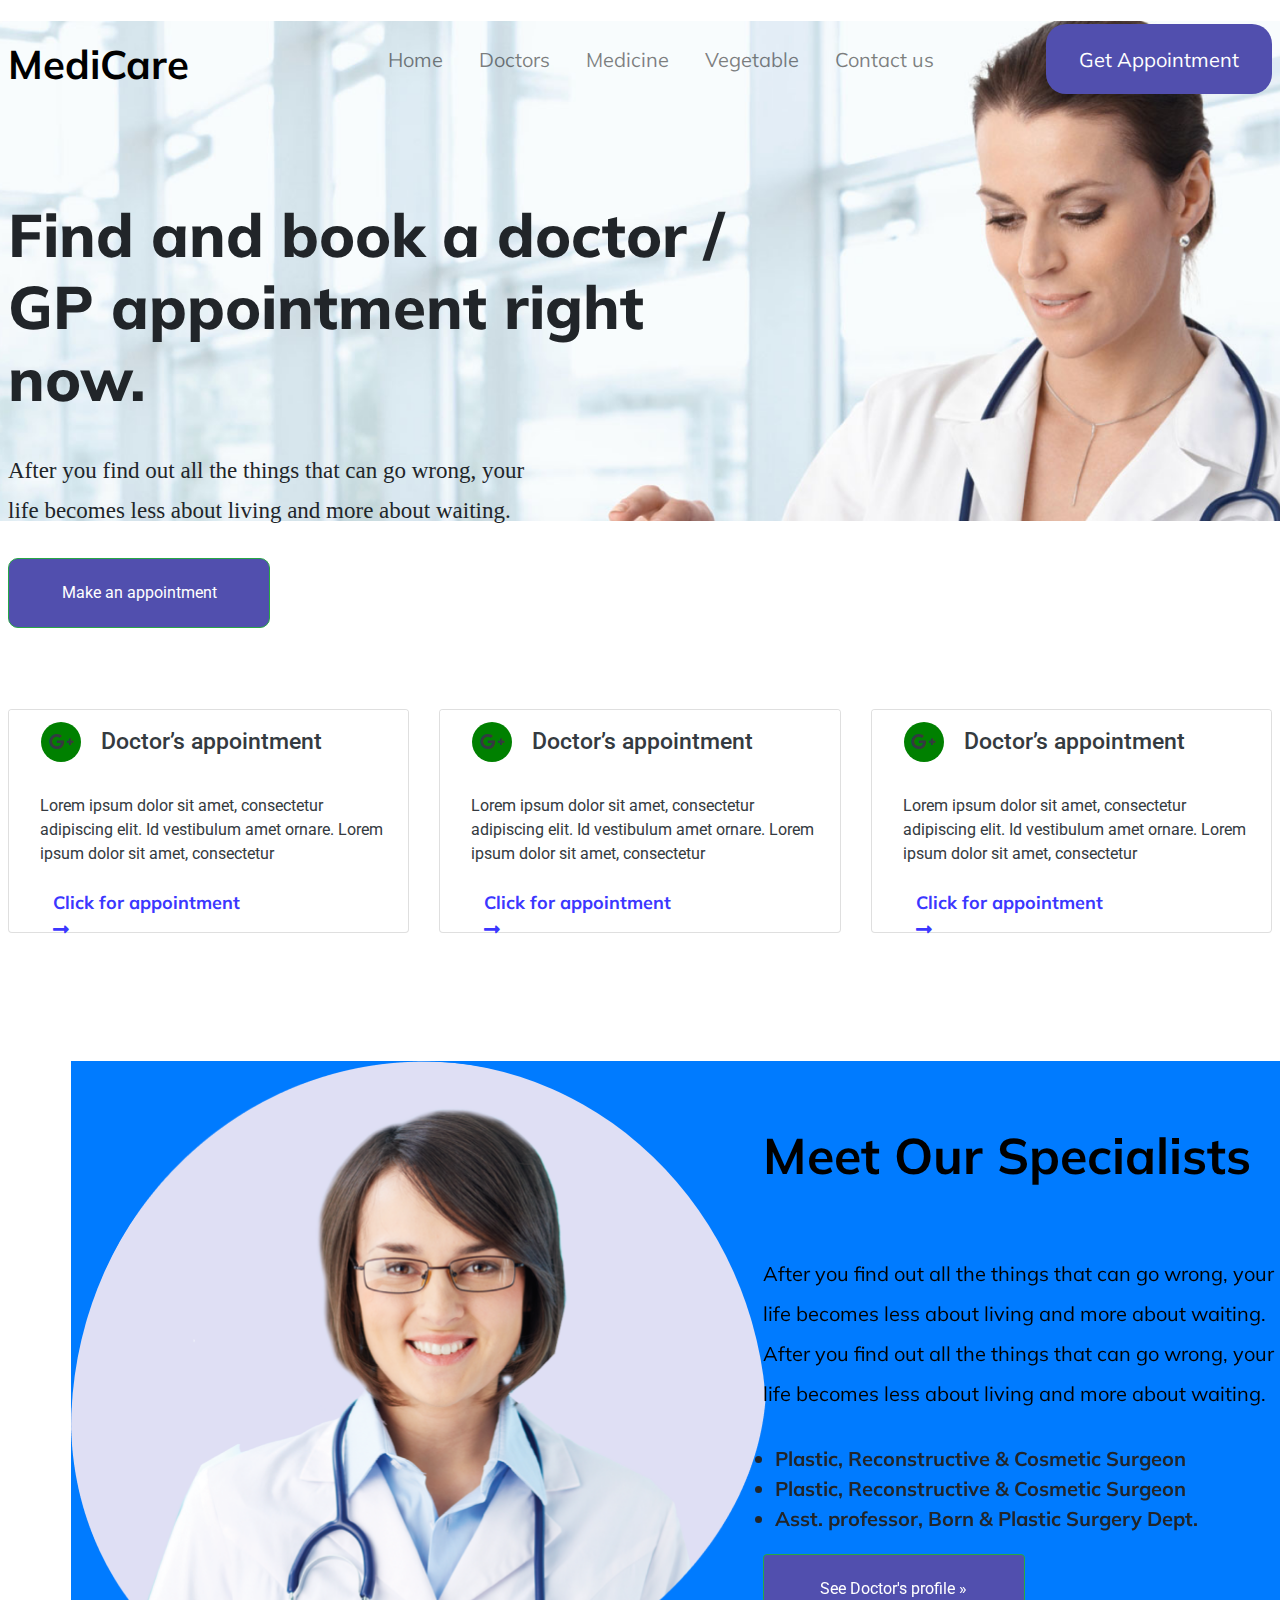
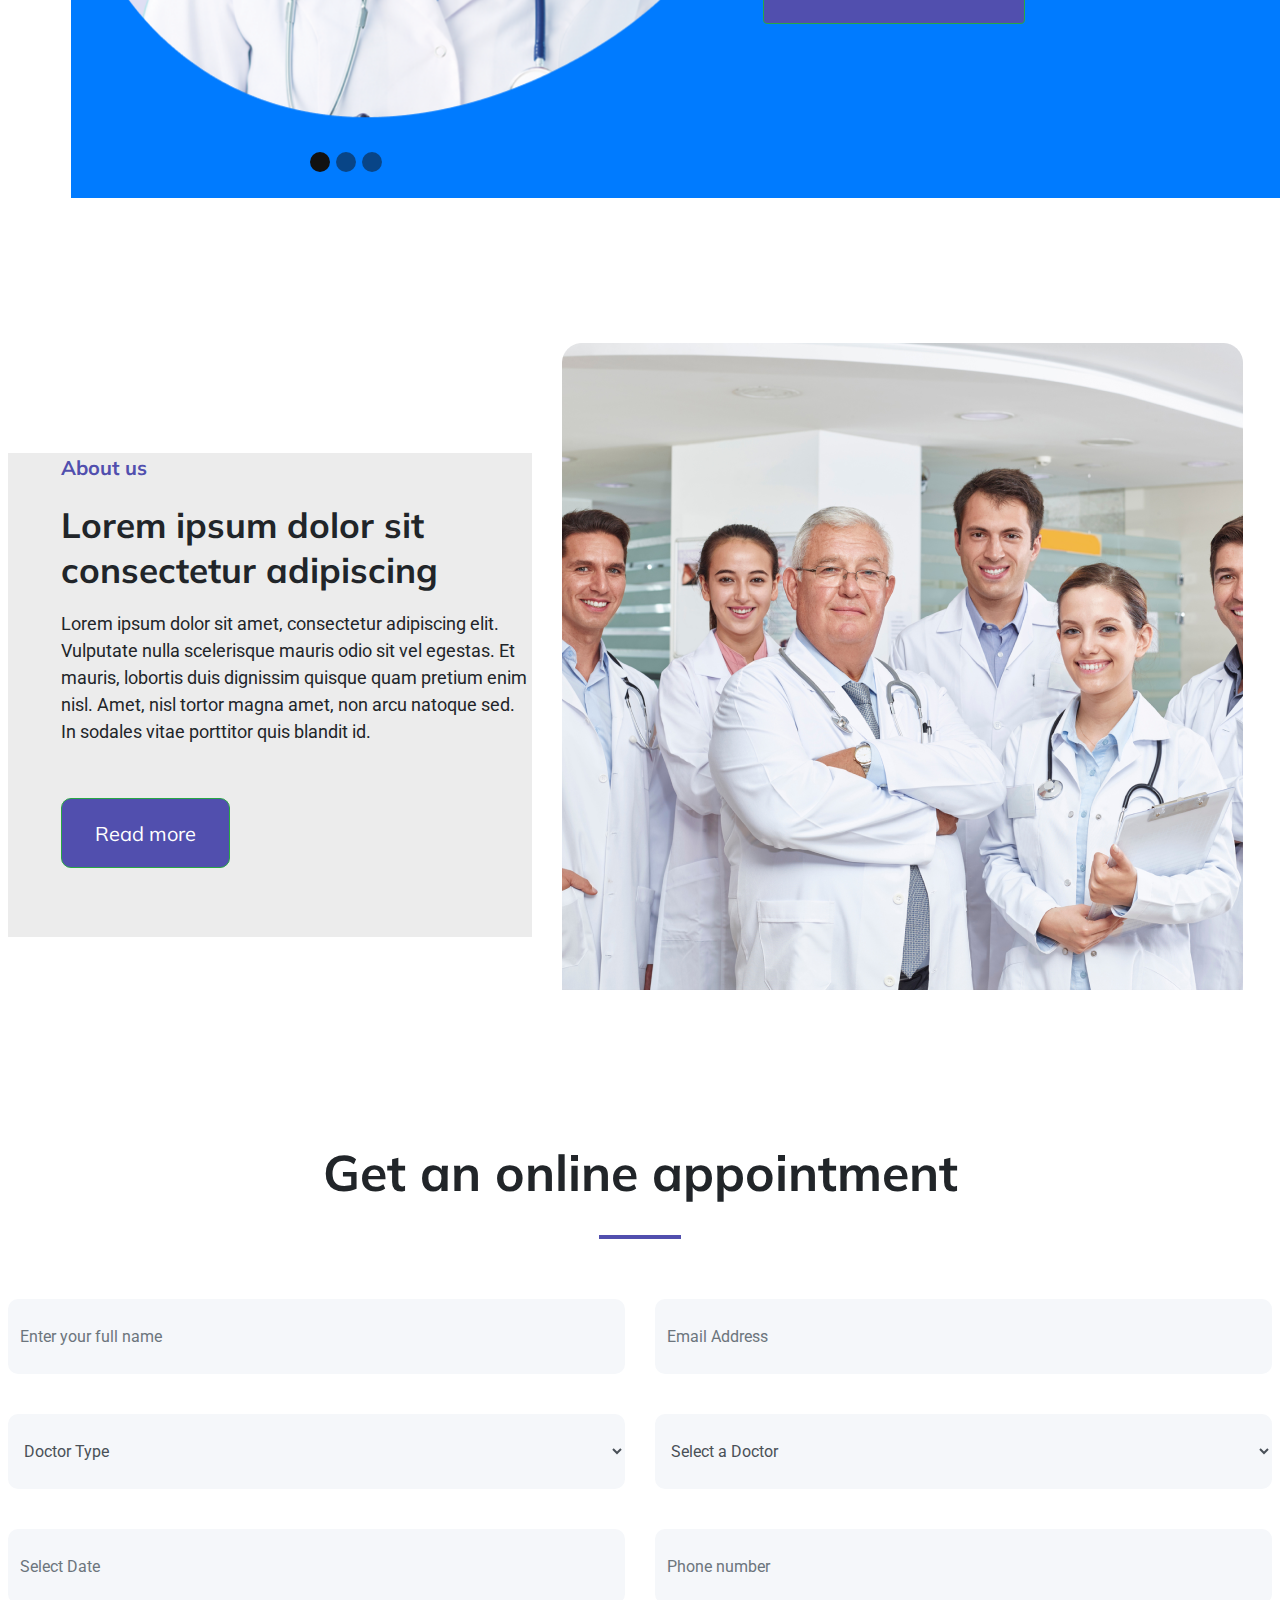
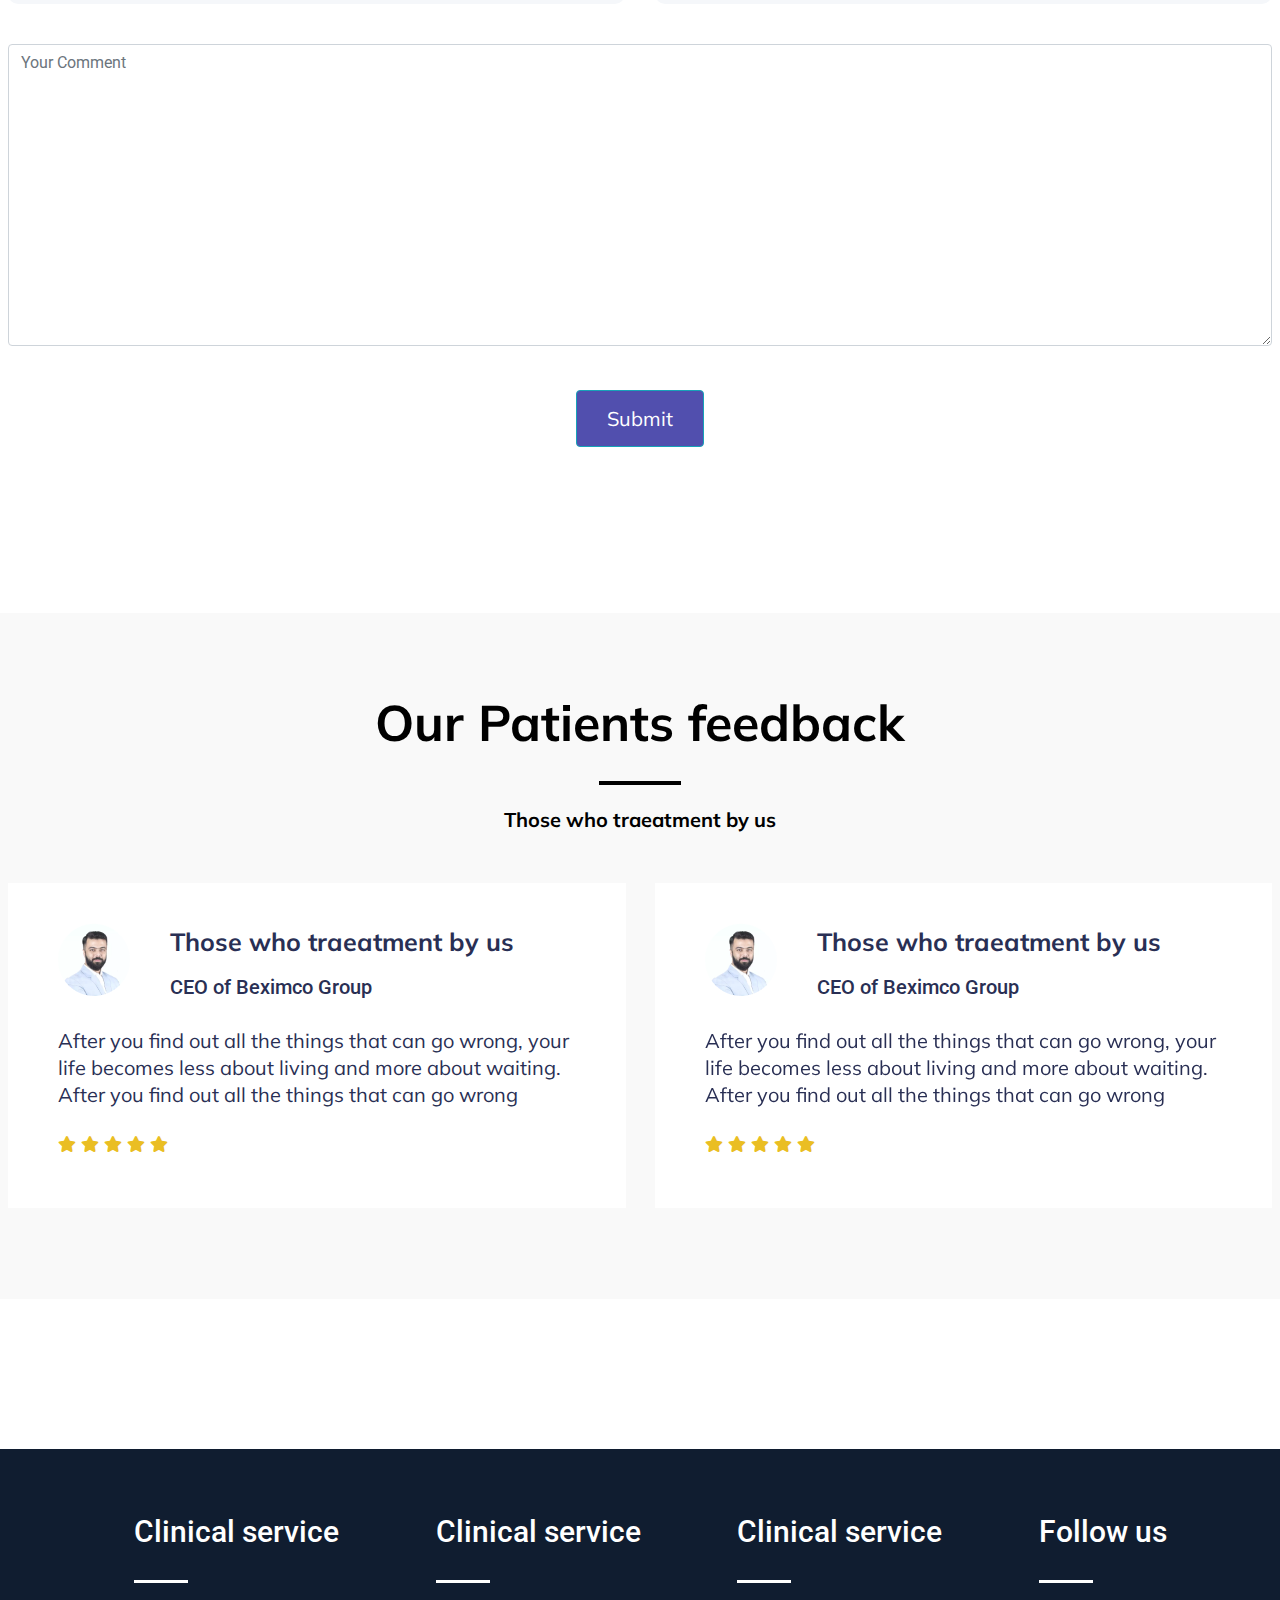
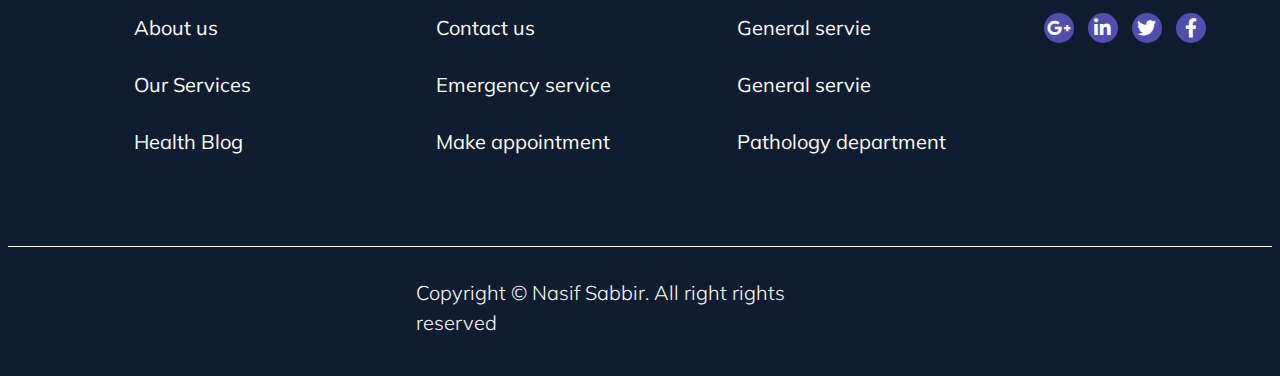
<file: index.html>
<!DOCTYPE html>
<html lang="en">
<head>
    <meta charset="UTF-8">
    <meta http-equiv="X-UA-Compatible" content="IE=edge">
    <meta name="viewport" content="width=device-width, initial-scale=1.0">
    <title>Home page</title>
    <link rel="preconnect" href="https://fonts.gstatic.com">
    <link href="https://fonts.googleapis.com/css2?family=Mulish:ital,wght@0,200;0,300;0,400;0,500;0,600;0,700;0,800;1,200;1,300;1,400;1,500;1,600;1,700&display=swap" rel="stylesheet"> 
    <link rel="preconnect" href="https://fonts.gstatic.com">
    <link href="https://fonts.googleapis.com/css2?family=Roboto:ital,wght@0,100;0,300;0,400;0,500;0,700;0,900;1,100;1,300;1,500;1,700;1,900&display=swap" rel="stylesheet"> 
    <link rel="stylesheet" href="css/bootstrap.min.css">
    <link rel="stylesheet" href="https://cdnjs.cloudflare.com/ajax/libs/font-awesome/5.15.2/css/all.min.css">
    <link rel="stylesheet" href="https://cdnjs.cloudflare.com/ajax/libs/font-awesome/5.15.2/css/all.min.css" integrity="sha512-HK5fgLBL+xu6dm/Ii3z4xhlSUyZgTT9tuc/hSrtw6uzJOvgRr2a9jyxxT1ely+B+xFAmJKVSTbpM/CuL7qxO8w==" crossorigin="anonymous" />
    <link rel="stylesheet" href="https://cdnjs.cloudflare.com/ajax/libs/font-awesome/5.15.2/css/all.min.css" integrity="sha512-HK5fgLBL+xu6dm/Ii3z4xhlSUyZgTT9tuc/hSrtw6uzJOvgRr2a9jyxxT1ely+B+xFAmJKVSTbpM/CuL7qxO8w==" crossorigin="anonymous" />
    <link rel="stylesheet" href="style.css">
    <link rel="stylesheet" href="responsive.css">
</head>
<body  style="background-color: whitesmoke;">
  <div class="all_content_wrapper" >
    <div class="header pt-4">
      <div class="header_part">
        <div class="container">
          <nav class="navbar navbar-expand-lg navbar-light">
              <a class="navbar-brand" href="#">MediCare</a>
              <button class="navbar-toggler" type="button" data-toggle="collapse" data-target="#navbarSupportedContent" aria-controls="navbarSupportedContent" aria-expanded="false" aria-label="Toggle navigation">
                <span class="navbar-toggler-icon"></span>
              </button>
            
              <div class="collapse   navbar-collapse justify-content-end mamrul" id="navbarSupportedContent">
                <ul class="navbar-nav ">
                  <li class="nav-item"><a href="index.html" class="nav-link">Home</a></li>
                  <li class="nav-item"><a href="doctor.html" class="nav-link">Doctors</a></li>
                  <li class="nav-item"><a href="ordermedicine.html" class="nav-link">Medicine</a></li>
                  <li class="nav-item"><a href="#" class="nav-link">Vegetable</a></li>
                  <li class="nav-item"><a href="contact.html" class="nav-link">Contact us</a></li>
                </ul>
                <form class="form-inline my-2 my-lg-0">
                  <a href="getapp.html"><button class="btn btn-success my-2 my-sm-0" type="submit">Get Appointment</button></a>
                </form>
              </div>
          </nav>
       </div>
      </div>
    </div>

    <section id="imgcool">
      <div class="headingg_imgg">

      </div>
    </section>


    <section style="margin-top: -441px;">
      <div class="container ">
        <div class="row">
          <div class="col-md-12 amardivimg">
            <div class="headerr_text">
              <h2>Find and book a doctor / GP appointment right now.</h2>
              <p>After you find out all the things that can go wrong, your life becomes less about living and more about waiting.</p>
               <a href="#online_appoirtment"><button class="btn btn-success appointmentbutton">Make an appointment</button></a>
            </div>
          </div>
        </div>
      </div>
    </section>

    
    <div class="container cardcontainer">
        <div class="row">
            <div class="col-md-4 col-sm-4 col-xs-12 col-lg-4 pb-2 text-left">
                <div class="card text-dark  " style="max-width: 100%;">
                    <div class="card-header">
                        <i class="fab fa-google-plus-g" id="demoo"></i>
                        <h2>Doctor’s appointment</h2>
                    </div>
                    <div class="card-body">
                      <p class="card-text">Lorem ipsum dolor sit amet, consectetur adipiscing elit. Id vestibulum amet ornare.
                        Lorem ipsum dolor sit amet, consectetur</p>
                      <a href="doctor.html" class="btn text-left">Click for appointment <span><i class="fas fa-long-arrow-alt-right"></i></span> </a>
                    </div>
                </div> 
            </div>
            <div class="col-md-4  col-sm-4 col-xs-12  col-lg-4 pb-2 text-left">
                <div class="card text-dark  " style="max-width: 100%;">
                    <div class="card-header">
                        <i class="fab fa-google-plus-g" id="demoo"></i>
                        <h2>Doctor’s appointment</h2>
                    </div>
                    <div class="card-body">
                      <p class="card-text">Lorem ipsum dolor sit amet, consectetur adipiscing elit. Id vestibulum amet ornare.
                        Lorem ipsum dolor sit amet, consectetur</p>
                        <a href="doctor.html" class="btn text-left">Click for appointment <span><i class="fas fa-long-arrow-alt-right"></i></span> </a>
                    </div>
                </div> 
            </div>
            <div class="col-md-4  col-sm-4 col-xs-12  col-lg-4 pb-2 text-left">
                <div class="card text-dark " style="max-width: 100%;">
                    <div class="card-header">
                        <i class="fab fa-google-plus-g" id="demoo"></i>
                        <h2>Doctor’s appointment</h2>
                    </div>
                    <div class="card-body">
                      <p class="card-text">Lorem ipsum dolor sit amet, consectetur adipiscing elit. Id vestibulum amet ornare.
                        Lorem ipsum dolor sit amet, consectetur</p>
                        <a href="doctor.html" class="btn text-left">Click for appointment <span><i class="fas fa-long-arrow-alt-right"></i></span> </a>
                    </div>
                </div> 
            </div>
        </div>
    </div> 

    <section id="sliderr"class="d-flex align-items-center" >
        <div class="container bg-primary d-none d-lg-inline-block" id="cont_ok">
          <div id="carouselExampleIndicators" class="carousel slide" data-ride="carousel">
              <ol class="carousel-indicators" style="float: left;">
              <li data-target="#carouselExampleIndicators" data-slide-to="0" class="active"></li>
              <li data-target="#carouselExampleIndicators" data-slide-to="1"></li>
              <li data-target="#carouselExampleIndicators" data-slide-to="2"></li>
              </ol>
            <div class="carousel-inner">
              <div class="carousel-item active">
                  <div class="row">
                    <div class="col-md-7 ">
                      <img src="m.png" alt="" style="width:696px; height:737px; " class="rounded-circle float-left " />
                    </div>
                    <div class="col-md-5 assaa">
                      <div class="ouul">
                          <h2>Meet Our Specialists</h2>
                        <p>After you find out all the things that can go wrong, your life becomes less about living and more about waiting. After you find out all the things that can go wrong, your life becomes less about living and more about waiting. </p>
                          <ul>
                            <li>Plastic, Reconstructive & Cosmetic Surgeon</li>
                            <li>Plastic, Reconstructive & Cosmetic Surgeon</li>
                            <li>Asst. professor, Born & Plastic Surgery Dept.</li>
                          </ul>
                      </div>
                      <div class="clearfix"></div>
                       <a href="doctor.html"><button class="btn btn-success ">See Doctor's profile »</button></a>
                    </div>
                  </div>
              </div>				
              <div class="carousel-item">
                  <div class="row">
                    <div class="col-md-7 ">
                      <img src="m.png" alt="" style="width:696px; height:737px;" class="rounded-circle float-left " />
                    </div>
                    <div class="col-md-5 assaa float-left">
                      <div class="ouul">
                          <h2>Meet Our Specialists</h2>
                        <p>After you find out all the things that can go wrong, your life becomes less about living and more about waiting. After you find out all the things that can go wrong, your life becomes less about living and more about waiting. </p>
                          <ul>
                            <li>Plastic, Reconstructive & Cosmetic Surgeon</li>
                            <li>Plastic, Reconstructive & Cosmetic Surgeon</li>
                            <li>Asst. professor, Born & Plastic Surgery Dept.</li>
                          </ul>
                      </div>
                      <div class="clearfix"></div>
                      <a href="doctor.html"><button class="btn btn-success ">See Doctor's profile »</button></a>
                    </div>
                  </div>
              </div>				
              <div class="carousel-item">
                  <div class="row">
                    <div class="col-md-7 ">
                      <img src="m.png" alt="" style="width:696px; height:737px; " class="rounded-circle float-left " />
                    </div>
                    <div class="col-md-5 assaa float-left">
                      <div class="ouul">
                          <h2>Meet Our Specialists</h2>
                        <p>After you find out all the things that can go wrong, your life becomes less about living and more about waiting. After you find out all the things that can go wrong, your life becomes less about living and more about waiting. </p>
                          <ul>
                            <li>Plastic, Reconstructive & Cosmetic Surgeon</li>
                            <li>Plastic, Reconstructive & Cosmetic Surgeon</li>
                            <li>Asst. professor, Born & Plastic Surgery Dept.</li>
                          </ul>
                          
                      </div>
                      <div class="clearfix"></div>
                      <a href="doctor.html"><button class="btn btn-success ">See Doctor's profile »</button></a>
                    </div>
                  </div>
              </div>				
  
            </div>
          </div>
        </div>
    </section>

    <section id="about_us">
        <div class="container">
            <div class="row">
                <div class="col-lg-5" id="aboutpinner">
                    <div class="about_us_content">
                        <h4>About us</h4>
                        <h2>Lorem ipsum dolor sit consectetur adipiscing</h2>
                        <p>Lorem ipsum dolor sit amet, consectetur adipiscing elit. Vulputate nulla scelerisque mauris odio sit vel egestas. Et mauris, lobortis duis dignissim quisque quam pretium enim nisl. Amet, nisl tortor magna amet, non arcu natoque sed. In sodales vitae porttitor quis blandit id.</p>
                        <button class="btn btn-success about_button">Read more</button>
                    </div>
                </div>
                <div class="col-lg-7" id="myimgpdn">
                    <div class="about_image">
                        <img src="pinki.png" alt="">
                    </div>
                </div>
            </div>
        </div>
    </section>

    
    <section id="online_appoirtment">
      <div class="container">
        <div class="appiortment_heading text-center">
            <h2>Get an online appointment</h2>
            <div class="menu"></div>
        </div>
        <div class="row" style="padding-top: 60px;">
          <div class="col-md-6 form-group pb-4 ">
            <input type="text" name="name" class="form-control classform" id="name" placeholder="Enter your full name" data-rule="minlen:4" data-msg="Please enter at least 4 chars">
          </div>
          <div class="col-md-6 form-group pb-4 ">
            <input type="email" name="name" class="form-control classform" id="name" placeholder="Email Address" />
          </div>
          <div class="col-md-6 pb-4 form-group ">
            <select name="doctor" id="doctor" class="form-control classform">
              <option value="">Doctor Type</option>
              <option value="Doctor 1">Doctor 1</option>
              <option value="Doctor 2">Doctor 2</option>
              <option value="Doctor 3">Doctor 3</option>
            </select>
          </div>
          <div class="col-md-6 pb-4 form-group ">
            <select name="doctor" id="doctor" class="form-control classform ">
                <option value="">Select a Doctor</option>
                <option value="Doctor 1">Doctor 1</option>
                <option value="Doctor 2">Doctor 2</option>
                <option value="Doctor 3">Doctor 3</option>
            </select>
            <div class="validate"></div>
          </div>
          <div class="col-md-6 form-group pb-4 ">
            <input type="datetime" name="date" class="form-control classform datepicker" id="date" placeholder="Select Date" data-rule="minlen:4" data-msg="Please enter at least 4 chars">
          </div>
          <div class="col-md-6 form-group pb-4 ">
            <input type="tel" class="form-control classform" name="phone" id="phone" placeholder="Phone number" >
          </div>
          <div class="col-md-12 form-group ">
            <textarea class="form-control  " column="12" name="message" rows="12" placeholder="Your Comment"></textarea>
            <div class="text-center"><a href="thank.html"><button class="btn btn-info appoitmentbutton"  type="submit">Submit</button></a></div>
          </div>
         
        </div>
      </div>
    </section>

    <section class="slideor">
      <div class="container">
        <div class="feedbkk text-center">
          <h1 class="text-center">Our Patients feedback</h1>
          <div class="menuu"></div>
          <h4>Those who traeatment by us</h4>
        </div>
          <div id="carouselExampleControls" class="carousel slide" data-ride="carousel">
            <div class="carousel-inner">
              <div class="carousel-item active">
                <div class="row">
                  <div class="col-md-6">
                    <div class="amar  ">
                      <div class="sliderinnerimgpara">
                        <img src="mamun.png" alt="">
                        <h3>Those who traeatment by us</h3>
                        <h5>CEO of Beximco Group</h5>
                        <p>After you find out all the things that can go wrong, your life becomes less about living and more about waiting. After you find out all the things that can go wrong</p>
                        <ul>
                          <li><a href="#"><i class="fas fa-star"></i></a></li>
                          <li><a href="#"><i class="fas fa-star"></i></a></li>
                          <li><a href="#"><i class="fas fa-star"></i></a></li>
                          <li><a href="#"><i class="fas fa-star"></i></a></li>
                          <li><a href="#"><i class="fas fa-star"></i></a></li>
                        </ul>
                      </div>
                    </div>
                  </div>  
                  <div class="col-md-6">
                    <div class="amar  ">
                      <div class="sliderinnerimgpara">
                        <img src="mamun.png" alt="">
                        <h3>Those who traeatment by us</h3>
                        <h5>CEO of Beximco Group</h5>
                        <p>After you find out all the things that can go wrong, your life becomes less about living and more about waiting. After you find out all the things that can go wrong</p>
                        <ul>
                          <li><a href="#"><i class="fas fa-star"></i></a></li>
                          <li><a href="#"><i class="fas fa-star"></i></a></li>
                          <li><a href="#"><i class="fas fa-star"></i></a></li>
                          <li><a href="#"><i class="fas fa-star"></i></a></li>
                          <li><a href="#"><i class="fas fa-star"></i></a></li>
                        </ul>
                      </div>
                    </div>
                  </div>
                </div>  
              </div>
              <div class="carousel-item">
                <div class="row">
                  <div class="col-md-6">
                    <div class="amar  ">
                      <div class="sliderinnerimgpara">
                        <img src="mamun.png" alt="">
                        <h3>Those who traeatment by us</h3>
                        <h5>CEO of Beximco Group</h5>
                        <p>After you find out all the things that can go wrong, your life becomes less about living and more about waiting. After you find out all the things that can go wrong</p>
                        <ul>
                          <li><a href="#"><i class="fas fa-star"></i></a></li>
                          <li><a href="#"><i class="fas fa-star"></i></a></li>
                          <li><a href="#"><i class="fas fa-star"></i></a></li>
                          <li><a href="#"><i class="fas fa-star"></i></a></li>
                          <li><a href="#"><i class="fas fa-star"></i></a></li>
                        </ul>
                      </div>
                    </div>
                  </div>  
                  <div class="col-md-6">
                    <div class="amar  ">
                      <div class="sliderinnerimgpara">
                        <img src="mamun.png" alt="">
                        <h3>Those who traeatment by us</h3>
                        <h5>CEO of Beximco Group</h5>
                        <p>After you find out all the things that can go wrong, your life becomes less about living and more about waiting. After you find out all the things that can go wrong</p>
                        <ul>
                          <li><a href="#"><i class="fas fa-star"></i></a></li>
                          <li><a href="#"><i class="fas fa-star"></i></a></li>
                          <li><a href="#"><i class="fas fa-star"></i></a></li>
                          <li><a href="#"><i class="fas fa-star"></i></a></li>
                          <li><a href="#"><i class="fas fa-star"></i></a></li>
                        </ul>
                      </div>
                    </div>
                  </div>
                </div> 
              </div>
              <div class="carousel-item">
                <div class="row">
                  <div class="col-md-6">
                    <div class="amar  ">
                      <div class="sliderinnerimgpara">
                        <img src="mamun.png" alt="">
                        <h3>Those who traeatment by us</h3>
                        <h5>CEO of Beximco Group</h5>
                        <p>After you find out all the things that can go wrong, your life becomes less about living and more about waiting. After you find out all the things that can go wrong</p>
                        <ul>
                          <li><a href="#"><i class="fas fa-star"></i></a></li>
                          <li><a href="#"><i class="fas fa-star"></i></a></li>
                          <li><a href="#"><i class="fas fa-star"></i></a></li>
                          <li><a href="#"><i class="fas fa-star"></i></a></li>
                          <li><a href="#"><i class="fas fa-star"></i></a></li>
                        </ul>
                      </div>
                    </div>
                  </div>  
                  <div class="col-md-6">
                    <div class="amar  ">
                      <div class="sliderinnerimgpara">
                        <img src="mamun.png" alt="">
                        <h3>Those who traeatment by us</h3>
                        <h5>CEO of Beximco Group</h5>
                        <p>After you find out all the things that can go wrong, your life becomes less about living and more about waiting. After you find out all the things that can go wrong</p>
                        <ul>
                          <li><a href="#"><i class="fas fa-star"></i></a></li>
                          <li><a href="#"><i class="fas fa-star"></i></a></li>
                          <li><a href="#"><i class="fas fa-star"></i></a></li>
                          <li><a href="#"><i class="fas fa-star"></i></a></li>
                          <li><a href="#"><i class="fas fa-star"></i></a></li>
                        </ul>
                      </div>
                    </div>
                  </div>
                </div> 
              </div>
            </div>
            <div class="amaderr">
              <a class="carousel-control-prev float-left" href="#carouselExampleControls" role="button" data-slide="prev">
                <span class="carousel-control-prev-iicon" aria-hidden="true"><i id="iconpreve" class="fas fa-long-arrow-alt-left"></i></span>
                <span class="sr-only">Previous</span>
              </a>
              <a class="carousel-control-next" href="#carouselExampleControls" role="button" data-slide="next">
                <span class="carousel-control-next-iicon" aria-hidden="true"><i id="iconnext" class="fas fa-long-arrow-alt-right"></i></span>
                <span class="sr-only">Next</span>
              </a>
            </div>

          </div>
      </div>
    </section>

    <footer style="background: #101D30;">
      <div class="footer_area ">
          <div class="container fixedwidthfooter" style="background: #101D30;">
                  <div class="row ">
                      <div class="col-md-6 col-lg-3  ">
                          <div class="single_widget">
                              <h1>Clinical service</h1>
                              <div class="mycolor"></div>
                              <ul>
                                  <li><a href="#">About us</a></li>
                                  <li><a href="#">Our Services</a></li>
                                  <li><a href="#">Health Blog</a></li>
                              </ul>
                          </div>
                      </div>
                      <div class="col-md-6 col-lg-3 ">
                          <div class="single_widget">
                            <h1>Clinical service</h1>
                            <div class="mycolor"></div>
                              <ul>
                                  <li><a href="#">Contact us</a></li>
                                  <li><a href="#">Emergency service</a></li>
                                  <li><a href="#">Make appointment</a></li>
                              </ul>
                          </div>
                      </div>
                      <div class="col-md-6 col-lg-3 ">
                          <div class="single_widget">
                              <h1>Clinical service</h1>
                              <div class="mycolor"></div>
                              <ul>
                                  <li><a href="#">General servie</a></li>
                                  <li><a href="#">General servie</a></li>
                                  <li><a href="#">Pathology department</a></li>
                              </ul>
                          </div>
                      </div>
                      <div class="col-md-6 col-lg-3 ">
                          <div class="single_widget">
                              <h1>Follow us</h1>
                              <div class="mycolor"></div>
                              <div class="icon-menu">
                                  <ul>
                                      <li><a href="#"><i class="fab fa-google-plus-g"></i></a></li>
                                      <li><a href="#"><i class="fab fa-linkedin-in"></i></a></li>
                                      <li><a href="#"> <i class="fab fa-twitter"></i></a></li>
                                      <li><a href="#"><i class="fab fa-facebook-f"></i></a></li>
                                  </ul>
                              </div>
                          </div>
                      </div>
                  </div>
          </div>
          <div class="container text-center footerpara">
              <div class="sabbir_vay">
                  <div class="sabbir_paragraph">
                      <p>Copyright © Nasif Sabbir. All right rights reserved</p>
                  </div>
              </div>
              
          </div>
      </div>
    </footer>
  </div>






































































    <script src="js/jquery-3.5.1.min.js"></script>
    <script src="js/bootstrap.min.js"></script>



   
</body>
</html>
</file>
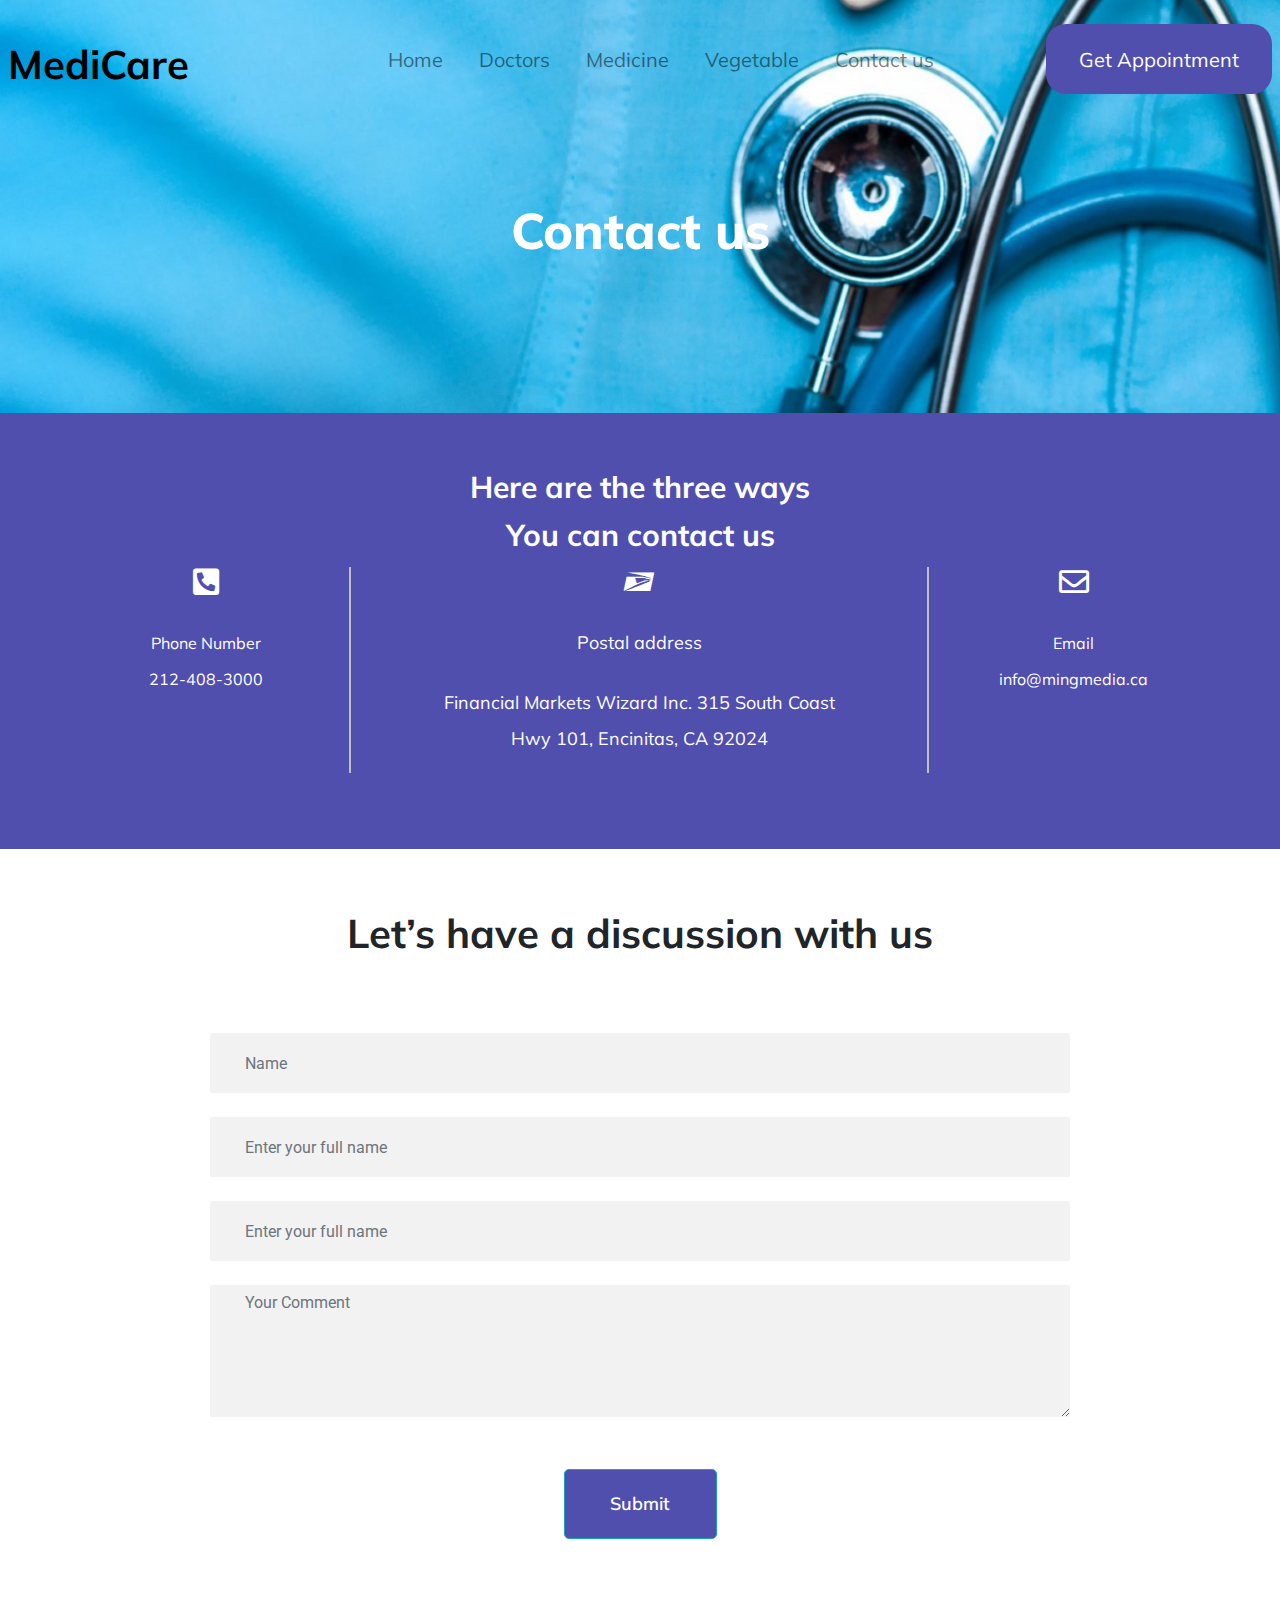
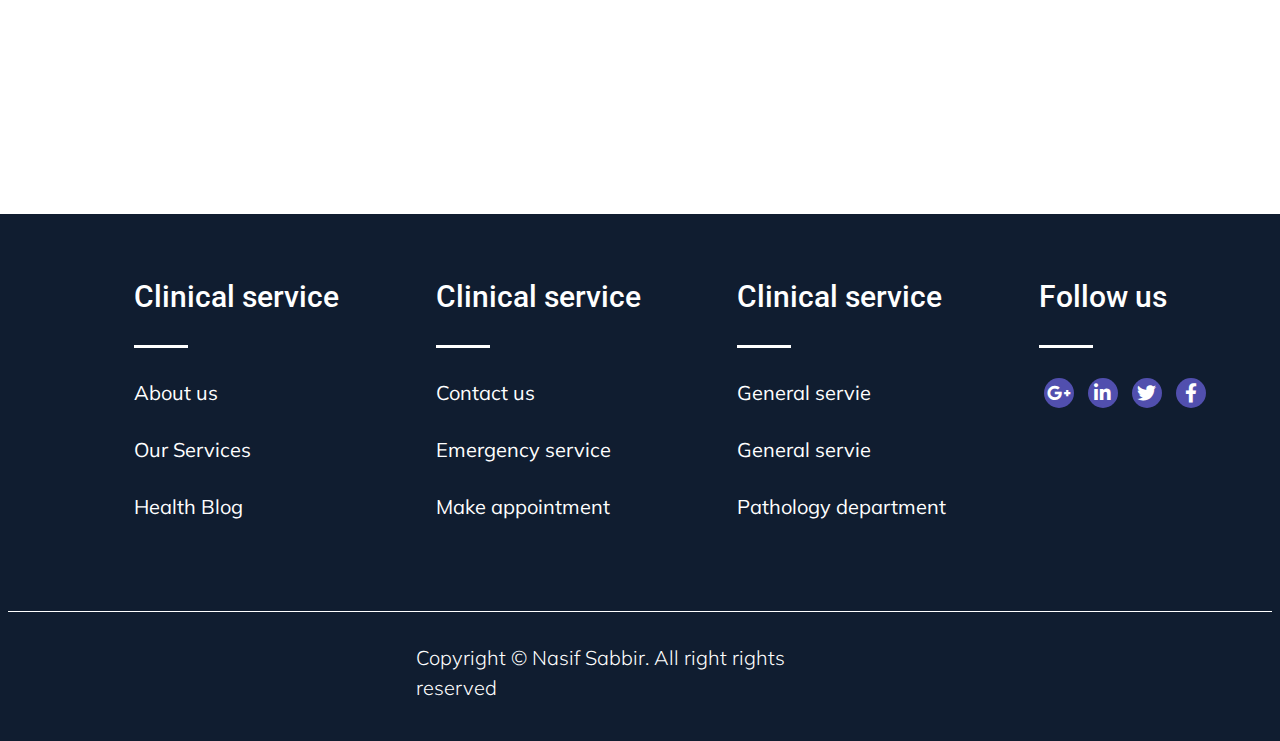
<file: contact.html>
<!DOCTYPE html>
<html lang="en">
<head>
    <meta charset="UTF-8">
    <meta http-equiv="X-UA-Compatible" content="IE=edge">
    <meta name="viewport" content="width=device-width, initial-scale=1.0">
    <title>Contact us</title>
    <link rel="preconnect" href="https://fonts.gstatic.com">
    <link href="https://fonts.googleapis.com/css2?family=Mulish:ital,wght@0,200;0,300;0,400;0,500;0,600;0,700;0,800;1,200;1,300;1,400;1,500;1,600;1,700&display=swap" rel="stylesheet"> 
    <link rel="preconnect" href="https://fonts.gstatic.com">
    <link href="https://fonts.googleapis.com/css2?family=Roboto:ital,wght@0,100;0,300;0,400;0,500;0,700;0,900;1,100;1,300;1,500;1,700;1,900&display=swap" rel="stylesheet"> 
    <link rel="stylesheet" href="css/bootstrap.min.css">
    <link rel="stylesheet" href="https://cdnjs.cloudflare.com/ajax/libs/font-awesome/5.15.2/css/all.min.css">
    <link rel="stylesheet" href="https://cdnjs.cloudflare.com/ajax/libs/font-awesome/5.15.2/css/all.min.css" integrity="sha512-HK5fgLBL+xu6dm/Ii3z4xhlSUyZgTT9tuc/hSrtw6uzJOvgRr2a9jyxxT1ely+B+xFAmJKVSTbpM/CuL7qxO8w==" crossorigin="anonymous" />
    <link rel="stylesheet" href="https://cdnjs.cloudflare.com/ajax/libs/font-awesome/5.15.2/css/all.min.css" integrity="sha512-HK5fgLBL+xu6dm/Ii3z4xhlSUyZgTT9tuc/hSrtw6uzJOvgRr2a9jyxxT1ely+B+xFAmJKVSTbpM/CuL7qxO8w==" crossorigin="anonymous" />
    <link rel="stylesheet" href="style.css">
    <link rel="stylesheet" href="responsive.css">
</head>
<body>
    <div class="all_content_wrapper">
        <header class="header pt-4">
            <div class="header_part">
                <div class="container">
                    <nav class="navbar navbar-expand-lg navbar-light">
                        <a class="navbar-brand" href="#">MediCare</a>
                        <button class="navbar-toggler" type="button" data-toggle="collapse" data-target="#navbarSupportedContent" aria-controls="navbarSupportedContent" aria-expanded="false" aria-label="Toggle navigation">
                          <span class="navbar-toggler-icon"></span>
                        </button>
                      
                        <div class="collapse navbar-collapse justify-content-end mamrul" id="navbarSupportedContent">
                          <ul class="navbar-nav ">
                            <li class="nav-item"><a href="index.html" class="nav-link">Home</a></li>
                            <li class="nav-item"><a href="doctor.html" class="nav-link">Doctors</a></li>
                            <li class="nav-item"><a href="ordermedicine.html" class="nav-link">Medicine</a></li>
                            <li class="nav-item"><a href="#" class="nav-link">Vegetable</a></li>
                            <li class="nav-item"><a href="contact.html" class="nav-link">Contact us</a></li>
                          </ul>
                          <form class="form-inline my-2 my-lg-0">
                            <a href="getapp.html"><button class="btn btn-success my-2 my-sm-0" type="submit">Get Appointment</button></a>
                          </form>
                        </div>
                    </nav>
                 </div>
            </div>
        </header>
    
    
    
        <section class="breadcumb-area">
            <div class="container">
                <div class="row">
                    <div class="col-xl-12  header_text ">
                        <div class="breadcumb">
                            <h2 class="contacthedee">Contact us</h2>
                        </div>
                    </div>
                </div>
            </div>
        </section>



        <section>
            <div class="darkwebb">
                <div class="container darkweb">
                    <div class="row">
                        <div class="col-md-12">
                            <div class="upper_header text-center">
                                <h1>Here are the three ways <br> You can contact us</h1>
                            </div>
                        </div>
                    
                        <div class="col-md-3 borderright">
                            <div class="social_area text-center">
                                <div class="socialinner">
                                    <span class=""><i class="fas  fa-phone-square-alt"></i></span>
                                    <p>
                                        <span>Phone Number</span>
                                        <br>
                                        <span>212-408-3000 </span>
                                    </p>
                                </div>
                            </div>
                        </div>
                        <div class="col-md-6 borderright">
                            <div class="social_area_mid text-center">
                                <span><i class="fab fa-usps"></i></span>
                                <p>
                                    <span>Postal address</span>
                                    <br>
                                    <span> Financial Markets Wizard Inc. 315 South Coast Hwy 101, Encinitas, CA 92024</span>
                                </p>
                            </div>
                        </div>
                        <div class="col-md-3">
                            <div class="social_area text-center">
                                <span><i class="far fa-envelope"></i></span>
                                <p>
                                    <span>Email</span>
                                    <br>
                                    <span>  info@mingmedia.ca</span>
                                </p>
                            </div>
                        </div>   
                    </div>
                </div>
            </div>
        </section>

        <section id="innerrform">
            <div class="formwidth">
                <div class="container">
                    <div class="amaaa">
                       <div class="row">
                           <div class="col-md-12">
                                <div class="contactheader">
                                    <h1 class="text-center">Let’s have a discussion with us</h1>
                                </div>
                           </div>
                            <div class="col-md-12 form-group pb-2 pt-3">
                                <input type="text" name="name" class="form-control contactform" id="name" placeholder="Name" data-rule="minlen:4" data-msg="Please enter at least 4 chars">
                            </div>
                            <div class="col-md-12 form-group pb-2 ">
                                <input type="text" name="name" class="form-control contactform" id="name" placeholder="Enter your full name" data-rule="minlen:4" data-msg="Please enter at least 4 chars">
                            </div>
                            <div class="col-md-12 form-group pb-2 ">
                                <input type="text" name="name" class="form-control contactform" id="name" placeholder="Enter your full name" data-rule="minlen:4" data-msg="Please enter at least 4 chars">
                            </div>
                            <div class="col-md-12 form-group " style="width: 100%;">
                                <textarea class="form-control contactmassage " name="message" rows="5" placeholder="Your Comment"></textarea>
                                <div class="text-center"><a href="thank.html"><button class="btn btn-info contactsubmit"  type="submit">Submit</button></a></div>
                            </div>
                       </div>
                    </div>
                </div>
            </div>
        </section>

        <footer style="background: #101D30;" style="margin-top: -112px;">
            <div class="footer_area ">
                <div class="container fixedwidthfooter text-left" style="background: #101D30;">
                        <div class="row ">
                            <div class=" col-md-6 col-lg-3 ">
                                <div class="single_widget">
                                    <h1>Clinical service</h1>
                                    <div class="mycolor"></div>
                                    <ul>
                                        <li><a href="#">About us</a></li>
                                        <li><a href="#">Our Services</a></li>
                                        <li><a href="#">Health Blog</a></li>
                                    </ul>
                                </div>
                            </div>
                            <div class="col-md-6 col-lg-3 ">
                                <div class="single_widget">
                                    <h1>Clinical service</h1>
                                    <div class="mycolor"></div>
                                    <ul>
                                        <li><a href="#">Contact us</a></li>
                                        <li><a href="#">Emergency service</a></li>
                                        <li><a href="#">Make appointment</a></li>
                                    </ul>
                                </div>
                            </div>
                            <div class="col-md-6 col-lg-3 ">
                                <div class="single_widget">
                                    <h1>Clinical service</h1>
                                    <div class="mycolor"></div>
                                    <ul>
                                        <li><a href="#">General servie</a></li>
                                        <li><a href="#">General servie</a></li>
                                        <li><a href="#">Pathology department</a></li>
                                    </ul>
                                </div>
                            </div>
                            <div class="col-md-6 col-lg-3 ">
                                <div class="single_widget">
                                    <h1>Follow us</h1>
                                    <div class="mycolor"></div>
                                    <div class="icon-menu">
                                        <ul>
                                            <li><a href="#"><i class="fab fa-google-plus-g"></i></a></li>
                                            <li><a href="#"><i class="fab fa-linkedin-in"></i></a></li>
                                            <li><a href="#"> <i class="fab fa-twitter"></i></a></li>
                                            <li><a href="#"><i class="fab fa-facebook-f"></i></a></li>
                                        </ul>
                                    </div>
                                </div>
                            </div>
                        </div>
                </div>
                <div class="container text-center footerpara">
                    <div class="sabbir_vay">
                        <div class="sabbir_paragraph">
                            <p>Copyright © Nasif Sabbir. All right rights reserved</p>
                        </div>
                    </div>
                    
                </div>
            </div>
        </footer>
    </div> 






































































    <script src="js/jquery-3.5.1.min.js"></script>
    <script src="js/bootstrap.min.js"></script>
</body>
</html>
</file>
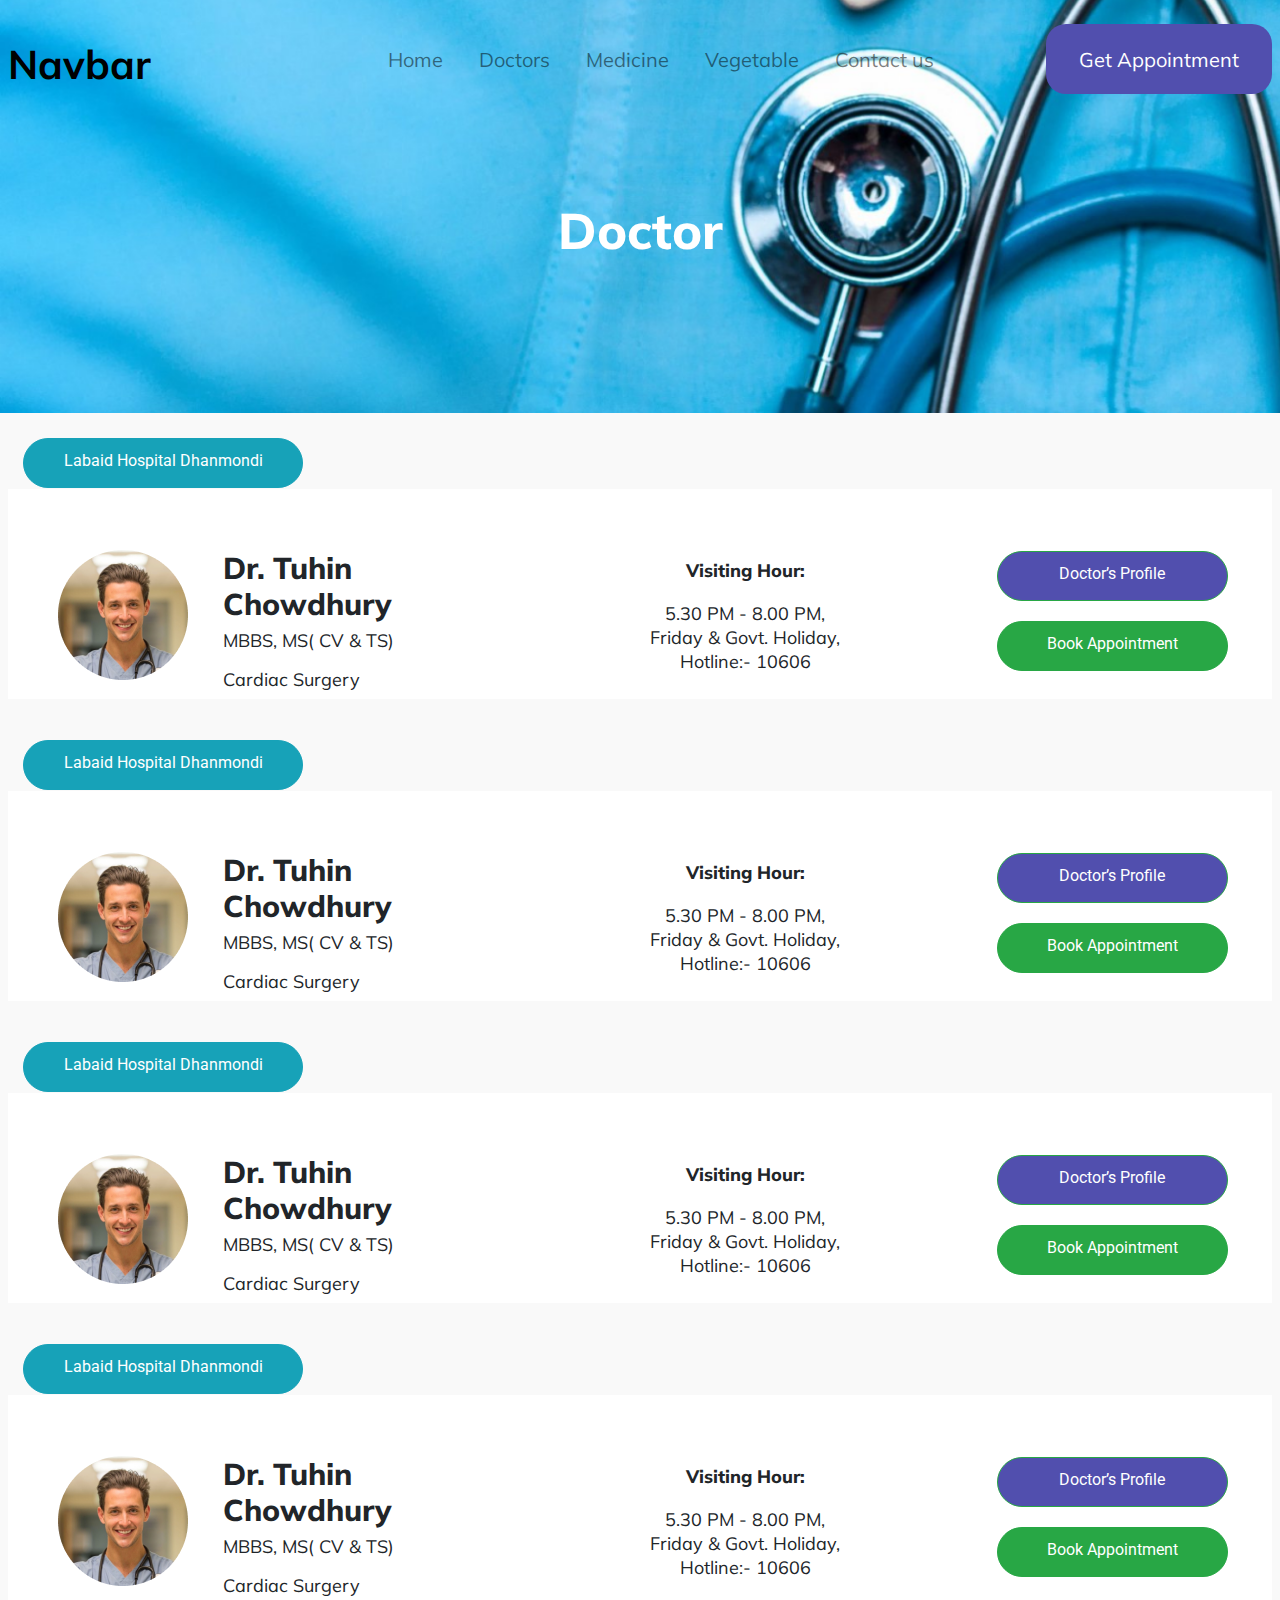
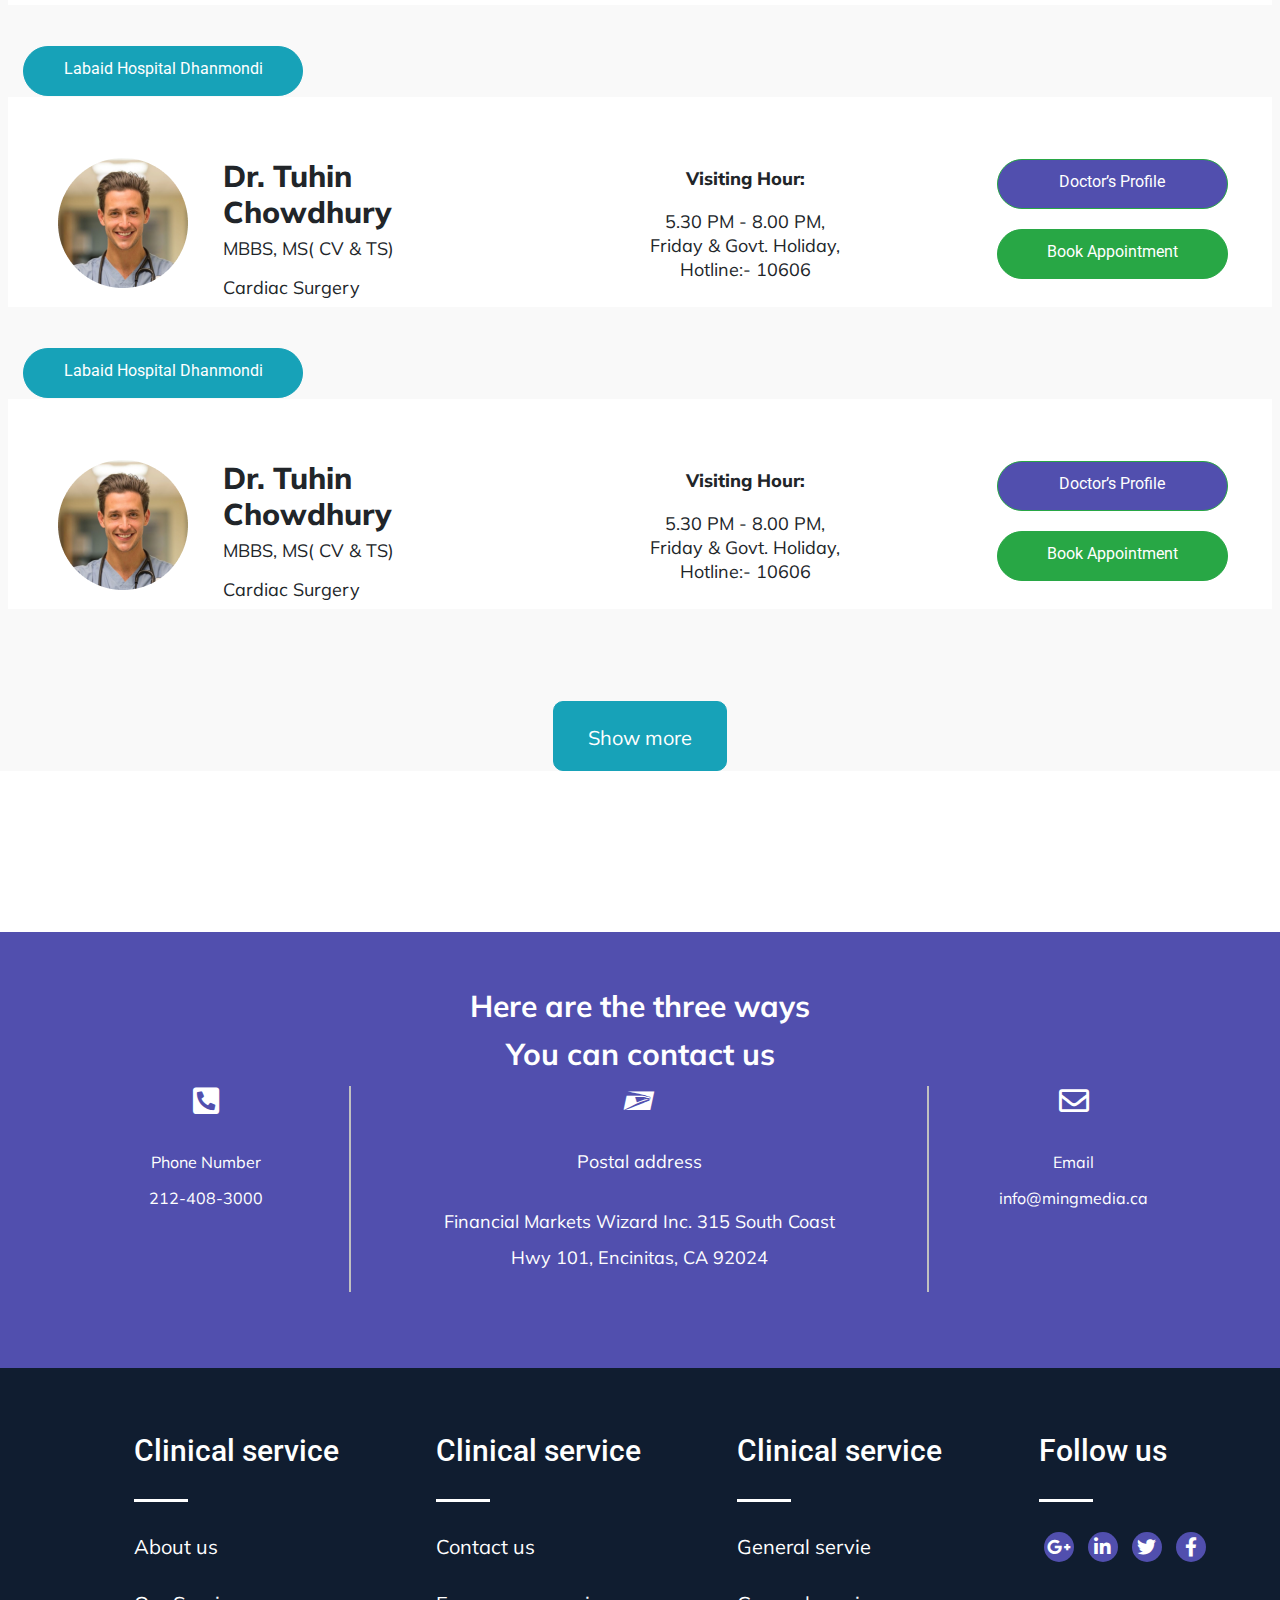
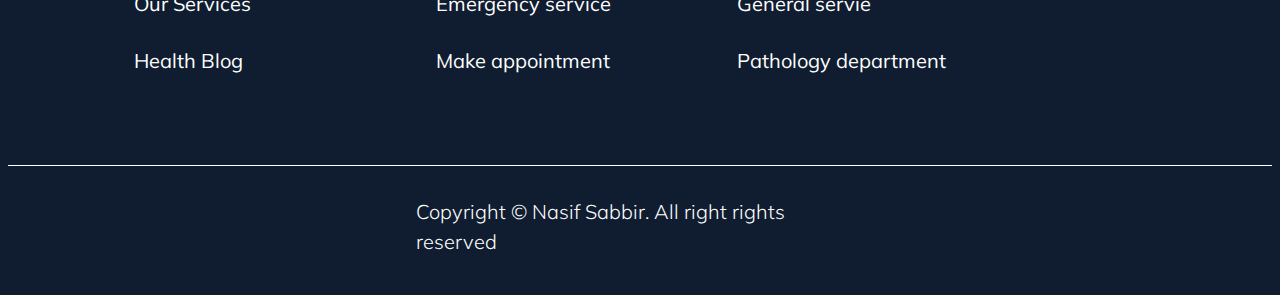
<file: doctor.html>
<!DOCTYPE html>
<html lang="en">
<head>
    <meta charset="UTF-8">
    <meta http-equiv="X-UA-Compatible" content="IE=edge">
    <meta name="viewport" content="width=device-width, initial-scale=1.0">
    <title>Doctor</title>
    <link rel="preconnect" href="https://fonts.gstatic.com">
    <link href="https://fonts.googleapis.com/css2?family=Mulish:ital,wght@0,200;0,300;0,400;0,500;0,600;0,700;0,800;1,200;1,300;1,400;1,500;1,600;1,700&display=swap" rel="stylesheet"> 
    <link rel="preconnect" href="https://fonts.gstatic.com">
    <link href="https://fonts.googleapis.com/css2?family=Roboto:ital,wght@0,100;0,300;0,400;0,500;0,700;0,900;1,100;1,300;1,500;1,700;1,900&display=swap" rel="stylesheet"> 
    <link rel="stylesheet" href="css/bootstrap.min.css">
    <link rel="stylesheet" href="https://cdnjs.cloudflare.com/ajax/libs/font-awesome/5.15.2/css/all.min.css">
    <link rel="stylesheet" href="https://cdnjs.cloudflare.com/ajax/libs/font-awesome/5.15.2/css/all.min.css" integrity="sha512-HK5fgLBL+xu6dm/Ii3z4xhlSUyZgTT9tuc/hSrtw6uzJOvgRr2a9jyxxT1ely+B+xFAmJKVSTbpM/CuL7qxO8w==" crossorigin="anonymous" />
    <link rel="stylesheet" href="https://cdnjs.cloudflare.com/ajax/libs/font-awesome/5.15.2/css/all.min.css" integrity="sha512-HK5fgLBL+xu6dm/Ii3z4xhlSUyZgTT9tuc/hSrtw6uzJOvgRr2a9jyxxT1ely+B+xFAmJKVSTbpM/CuL7qxO8w==" crossorigin="anonymous" />
    <link rel="stylesheet" href="style.css">
    <link rel="stylesheet" href="responsive.css">
</head>
<body>
    <div class="all_content_wrapper">
        <header class="header pt-4">
            <div class="header_part">
                <div class="container">
                    <nav class="navbar navbar-expand-lg navbar-light">
                        <a class="navbar-brand" href="#">Navbar</a>
                        <button class="navbar-toggler" type="button" data-toggle="collapse" data-target="#navbarSupportedContent" aria-controls="navbarSupportedContent" aria-expanded="false" aria-label="Toggle navigation">
                          <span class="navbar-toggler-icon"></span>
                        </button>
                      
                        <div class="collapse navbar-collapse justify-content-end mamrul" id="navbarSupportedContent">
                          <ul class="navbar-nav ">
                            <li class="nav-item"><a href="index.html" class="nav-link">Home</a></li>
                            <li class="nav-item"><a href="doctor.html" class="nav-link">Doctors</a></li>
                            <li class="nav-item"><a href="ordermedicine.html" class="nav-link">Medicine</a></li>
                            <li class="nav-item"><a href="#" class="nav-link">Vegetable</a></li>
                            <li class="nav-item"><a href="contact.html" class="nav-link">Contact us</a></li>
                          </ul>
                          <form class="form-inline my-2 my-lg-0">
                            <button class="btn btn-success my-2 my-sm-0" type="submit">Get Appointment</button>
                          </form>
                        </div>
                    </nav>
                 </div>
            </div>
        </header>
    
    
    
        <section class="breadcumb-area">
            <div class="container">
                <div class="row">
                    <div class="col-xl-12  header_text ">
                        <div class="breadcumb">
                            <h2 class="">Doctor</h2>
                        </div>
                    </div>
                </div>
            </div>
        </section>

        <section id="single_doctor">
            <div class="container  amarcolorr">
                <div class="row amarrow">
                    <div class="col-lg-12 doctordeils">
                        <a href="#" class="btn btn-info abontbtn dockbtn">Labaid Hospital Dhanmondi</a>
                    </div>
                    <div class="col-lg-5">
                        <div id="doctor_imgpara">
                            <img src="dr1.png" alt="">
                            <h2>Dr. Tuhin Chowdhury</h2>
                            <h4>MBBS, MS( CV & TS)</h4>
                            <h5>Cardiac Surgery</h5>
                        </div>
                    </div>
                    <div class="col-lg-4 text-center">
                        <div class="doctor_visit">
                            <h4>Visiting Hour:</h4>
                            <p>5.30 PM - 8.00 PM,<br><span>Friday & Govt. Holiday,</span><br><span>Hotline:- 10606</span></p>
                        </div>
                    </div>
                    <div class="col-lg-3 text-right">
                        <div class="bookapp">
                            <a href="doctorsingle.html" class="btn btn-success visitingbtn alldocbtn">Doctor’s Profile</a>
                            <br>
                            <a href="getapp.html" class="btn btn-success visitingbtn">Book Appointment</a>
                        </div>
                    </div>
                </div>
                <div class="row amarrow">
                    <div class="col-lg-12 doctordeils">
                        <a href="#" class="btn btn-info abontbtn dockbtn">Labaid Hospital Dhanmondi</a>
                    </div>
                    <div class="col-lg-5">
                        <div id="doctor_imgpara">
                            <img src="dr1.png" alt="">
                            <h2>Dr. Tuhin Chowdhury</h2>
                            <h4>MBBS, MS( CV & TS)</h4>
                            <h5>Cardiac Surgery</h5>
                        </div>
                    </div>
                    <div class="col-lg-4 text-center">
                        <div class="doctor_visit">
                            <h4>Visiting Hour:</h4>
                            <p>5.30 PM - 8.00 PM,<br><span>Friday & Govt. Holiday,</span><br><span>Hotline:- 10606</span></p>
                        </div>
                    </div>
                    <div class="col-lg-3 text-right">
                        <div class="bookapp">
                            <a href="doctorsingle.html" class="btn btn-success visitingbtn alldocbtn">Doctor’s Profile</a>
                            <br>
                            <a href="getapp.html" class="btn btn-success visitingbtn">Book Appointment</a>
                        </div>
                    </div>
                </div>
                <div class="row amarrow">
                    <div class="col-lg-12 doctordeils">
                        <a href="#" class="btn btn-info abontbtn dockbtn">Labaid Hospital Dhanmondi</a>
                    </div>
                    <div class="col-lg-5">
                        <div id="doctor_imgpara">
                            <img src="dr1.png" alt="">
                            <h2>Dr. Tuhin Chowdhury</h2>
                            <h4>MBBS, MS( CV & TS)</h4>
                            <h5>Cardiac Surgery</h5>
                        </div>
                    </div>
                    <div class="col-lg-4 text-center">
                        <div class="doctor_visit">
                            <h4>Visiting Hour:</h4>
                            <p>5.30 PM - 8.00 PM,<br><span>Friday & Govt. Holiday,</span><br><span>Hotline:- 10606</span></p>
                        </div>
                    </div>
                    <div class="col-lg-3 text-right">
                        <div class="bookapp">
                            <a href="doctorsingle.html" class="btn btn-success visitingbtn alldocbtn">Doctor’s Profile</a>
                            <br>
                            <a href="getapp.html" class="btn btn-success visitingbtn">Book Appointment</a>
                        </div>
                    </div>
                </div>
                <div class="row amarrow">
                    <div class="col-lg-12 doctordeils">
                        <a href="#" class="btn btn-info abontbtn dockbtn">Labaid Hospital Dhanmondi</a>
                    </div>
                    <div class="col-lg-5">
                        <div id="doctor_imgpara">
                            <img src="dr1.png" alt="">
                            <h2>Dr. Tuhin Chowdhury</h2>
                            <h4>MBBS, MS( CV & TS)</h4>
                            <h5>Cardiac Surgery</h5>
                        </div>
                    </div>
                    <div class="col-lg-4 text-center">
                        <div class="doctor_visit">
                            <h4>Visiting Hour:</h4>
                            <p>5.30 PM - 8.00 PM,<br><span>Friday & Govt. Holiday,</span><br><span>Hotline:- 10606</span></p>
                        </div>
                    </div>
                    <div class="col-lg-3 text-right">
                        <div class="bookapp">
                            <a href="doctorsingle.html" class="btn btn-success visitingbtn alldocbtn">Doctor’s Profile</a>
                            <br>
                            <a href="getapp.html" class="btn btn-success visitingbtn">Book Appointment</a>
                        </div>
                    </div>
                </div>
                <div class="row amarrow">
                    <div class="col-lg-12 doctordeils">
                        <a href="#" class="btn btn-info abontbtn dockbtn">Labaid Hospital Dhanmondi</a>
                    </div>
                    <div class="col-lg-5">
                        <div id="doctor_imgpara">
                            <img src="dr1.png" alt="">
                            <h2>Dr. Tuhin Chowdhury</h2>
                            <h4>MBBS, MS( CV & TS)</h4>
                            <h5>Cardiac Surgery</h5>
                        </div>
                    </div>
                    <div class="col-lg-4 text-center">
                        <div class="doctor_visit">
                            <h4>Visiting Hour:</h4>
                            <p>5.30 PM - 8.00 PM,<br><span>Friday & Govt. Holiday,</span><br><span>Hotline:- 10606</span></p>
                        </div>
                    </div>
                    <div class="col-lg-3 text-right">
                        <div class="bookapp">
                            <a href="doctorsingle.html" class="btn btn-success visitingbtn alldocbtn">Doctor’s Profile</a>
                            <br>
                            <a href="getapp.html" class="btn btn-success visitingbtn">Book Appointment</a>
                        </div>
                    </div>
                </div>
                <div class="row amarrow">
                    <div class="col-lg-12 doctordeils">
                        <a href="#" class="btn btn-info abontbtn dockbtn">Labaid Hospital Dhanmondi</a>
                    </div>
                    <div class="col-lg-5">
                        <div id="doctor_imgpara">
                            <img src="dr1.png" alt="">
                            <h2>Dr. Tuhin Chowdhury</h2>
                            <h4>MBBS, MS( CV & TS)</h4>
                            <h5>Cardiac Surgery</h5>
                        </div>
                    </div>
                    <div class="col-lg-4 text-center">
                        <div class="doctor_visit">
                            <h4>Visiting Hour:</h4>
                            <p>5.30 PM - 8.00 PM,<br><span>Friday & Govt. Holiday,</span><br><span>Hotline:- 10606</span></p>
                        </div>
                    </div>
                    <div class="col-lg-3 text-right">
                        <div class="bookapp">
                            <a href="doctorsingle.html" class="btn btn-success visitingbtn alldocbtn">Doctor’s Profile</a>
                            <br>
                            <a href="getapp.html" class="btn btn-success visitingbtn">Book Appointment</a>
                        </div>
                    </div>
                </div>
                <a href="#" class="btn btn-info showmorebtn">Show more</a>
            </div>
        </section>

        <section>
            <div class="darkwebb">
                <div class="container darkweb">
                    <div class="row">
                        <div class="col-md-12">
                            <div class="upper_header text-center">
                                <h1>Here are the three ways <br> You can contact us</h1>
                            </div>
                        </div>
                    
                        <div class="col-md-3 borderright">
                            <div class="social_area text-center">
                                <div class="socialinner">
                                    <span class=""><i class="fas  fa-phone-square-alt"></i></span>
                                    <p>
                                        <span>Phone Number</span>
                                        <br>
                                        <span>212-408-3000 </span>
                                    </p>
                                </div>
                            </div>
                        </div>
                        <div class="col-md-6 borderright">
                            <div class="social_area_mid text-center">
                                <span><i class="fab fa-usps"></i></span>
                                <p>
                                    <span>Postal address</span>
                                    <br>
                                    <span> Financial Markets Wizard Inc. 315 South Coast Hwy 101, Encinitas, CA 92024</span>
                                </p>
                            </div>
                        </div>
                        <div class="col-md-3">
                            <div class="social_area text-center">
                                <span><i class="far fa-envelope"></i></span>
                                <p>
                                    <span>Email</span>
                                    <br>
                                    <span>  info@mingmedia.ca</span>
                                </p>
                            </div>
                        </div>   
                    </div>
                </div>
            </div>
        </section>

        <footer style="background: #101D30;" style="margin-top: -112px;">
            <div class="footer_area ">
                <div class="container fixedwidthfooter text-left" style="background: #101D30;">
                        <div class="row ">
                            <div class="col-md-6 col-lg-3   ">
                                <div class="single_widget">
                                    <h1>Clinical service</h1>
                                    <div class="mycolor"></div>
                                    <ul>
                                        <li><a href="#">About us</a></li>
                                        <li><a href="#">Our Services</a></li>
                                        <li><a href="#">Health Blog</a></li>
                                    </ul>
                                </div>
                            </div>
                            <div class="col-md-6 col-lg-3 ">
                                <div class="single_widget">
                                    <h1>Clinical service</h1>
                                    <div class="mycolor"></div>
                                    <ul>
                                        <li><a href="#">Contact us</a></li>
                                        <li><a href="#">Emergency service</a></li>
                                        <li><a href="#">Make appointment</a></li>
                                    </ul>
                                </div>
                            </div>
                            <div class="col-md-6 col-lg-3 ">
                                <div class="single_widget">
                                    <h1>Clinical service</h1>
                                    <div class="mycolor"></div>
                                    <ul>
                                        <li><a href="#">General servie</a></li>
                                        <li><a href="#">General servie</a></li>
                                        <li><a href="#">Pathology department</a></li>
                                    </ul>
                                </div>
                            </div>
                            <div class="col-md-6 col-lg-3 ">
                                <div class="single_widget">
                                    <h1>Follow us</h1>
                                    <div class="mycolor"></div>
                                    <div class="icon-menu">
                                        <ul>
                                            <li><a href="#"><i class="fab fa-google-plus-g"></i></a></li>
                                            <li><a href="#"><i class="fab fa-linkedin-in"></i></a></li>
                                            <li><a href="#"> <i class="fab fa-twitter"></i></a></li>
                                            <li><a href="#"><i class="fab fa-facebook-f"></i></a></li>
                                        </ul>
                                    </div>
                                </div>
                            </div>
                        </div>
                </div>
                <div class="container text-center footerpara">
                    <div class="sabbir_vay">
                        <div class="sabbir_paragraph">
                            <p>Copyright © Nasif Sabbir. All right rights reserved</p>
                        </div>
                    </div>
                    
                </div>
            </div>
        </footer>
    </div> 






































































    <script src="js/jquery-3.5.1.min.js"></script>
    <script src="js/bootstrap.min.js"></script>
</body>
</html>
</file>
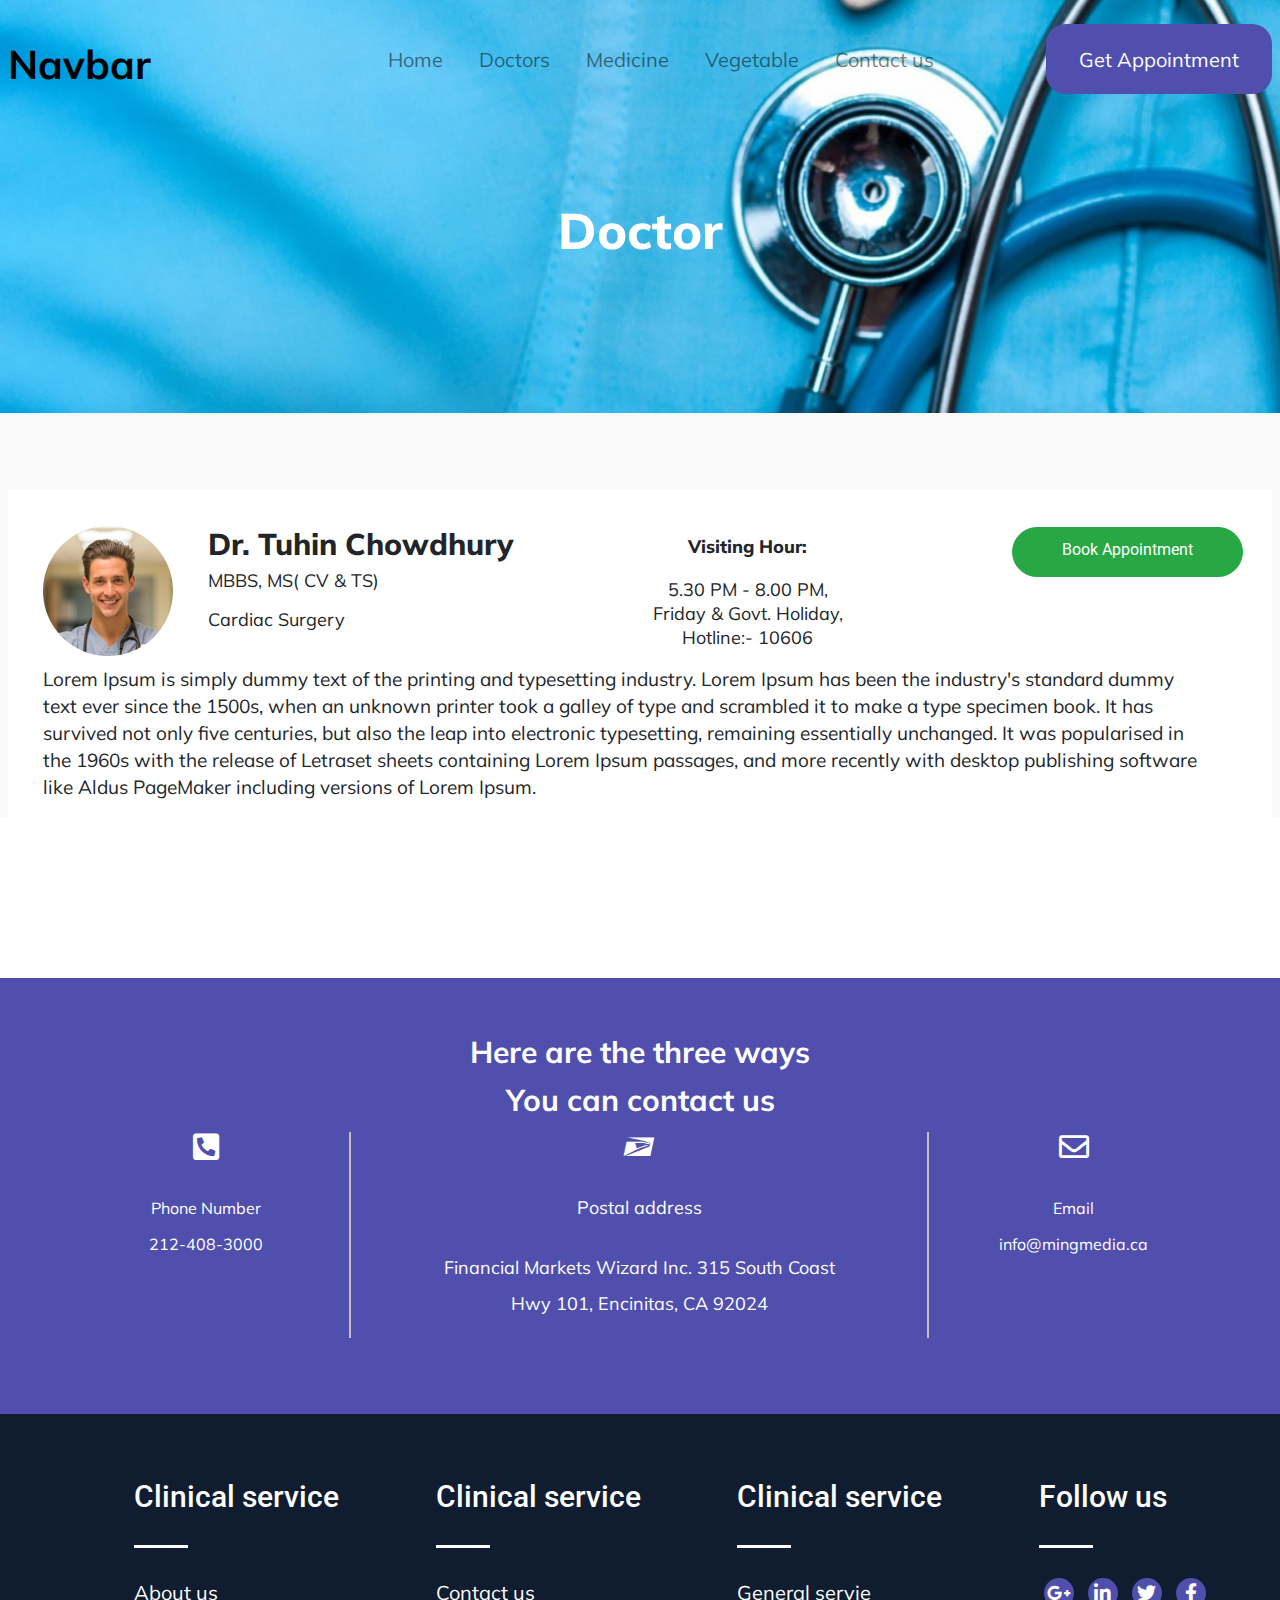
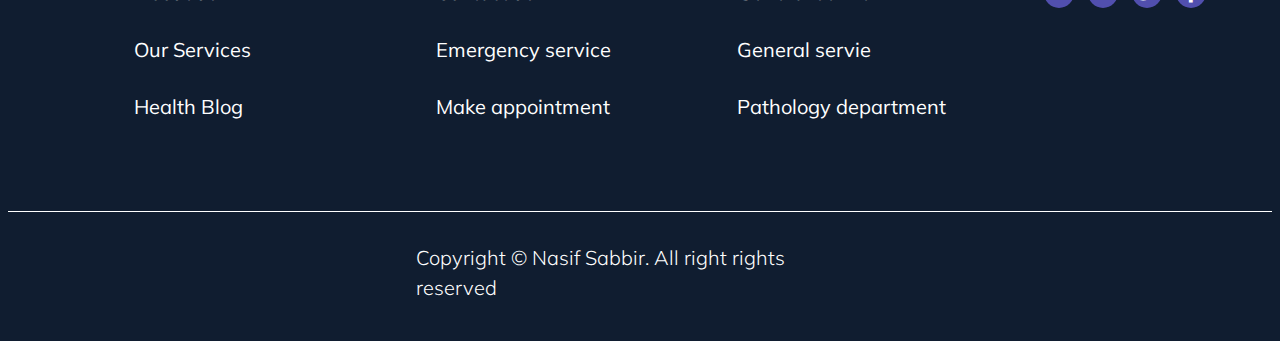
<file: doctorsingle.html>
<!DOCTYPE html>
<html lang="en">
<head>
    <meta charset="UTF-8">
    <meta http-equiv="X-UA-Compatible" content="IE=edge">
    <meta name="viewport" content="width=device-width, initial-scale=1.0">
    <title>Doctor single</title>
    <link rel="preconnect" href="https://fonts.gstatic.com">
    <link href="https://fonts.googleapis.com/css2?family=Mulish:ital,wght@0,200;0,300;0,400;0,500;0,600;0,700;0,800;1,200;1,300;1,400;1,500;1,600;1,700&display=swap" rel="stylesheet"> 
    <link rel="preconnect" href="https://fonts.gstatic.com">
    <link href="https://fonts.googleapis.com/css2?family=Roboto:ital,wght@0,100;0,300;0,400;0,500;0,700;0,900;1,100;1,300;1,500;1,700;1,900&display=swap" rel="stylesheet"> 
    <link rel="stylesheet" href="css/bootstrap.min.css">
    <link rel="stylesheet" href="https://cdnjs.cloudflare.com/ajax/libs/font-awesome/5.15.2/css/all.min.css">
    <link rel="stylesheet" href="https://cdnjs.cloudflare.com/ajax/libs/font-awesome/5.15.2/css/all.min.css" integrity="sha512-HK5fgLBL+xu6dm/Ii3z4xhlSUyZgTT9tuc/hSrtw6uzJOvgRr2a9jyxxT1ely+B+xFAmJKVSTbpM/CuL7qxO8w==" crossorigin="anonymous" />
    <link rel="stylesheet" href="https://cdnjs.cloudflare.com/ajax/libs/font-awesome/5.15.2/css/all.min.css" integrity="sha512-HK5fgLBL+xu6dm/Ii3z4xhlSUyZgTT9tuc/hSrtw6uzJOvgRr2a9jyxxT1ely+B+xFAmJKVSTbpM/CuL7qxO8w==" crossorigin="anonymous" />
    <link rel="stylesheet" href="style.css">
    <link rel="stylesheet" href="responsive.css">
</head>
<body>
    <div class="all_content_wrapper">
        <header class="header pt-4">
            <div class="header_part">
                <div class="container">
                    <nav class="navbar navbar-expand-lg navbar-light">
                        <a class="navbar-brand" href="#">Navbar</a>
                        <button class="navbar-toggler" type="button" data-toggle="collapse" data-target="#navbarSupportedContent" aria-controls="navbarSupportedContent" aria-expanded="false" aria-label="Toggle navigation">
                          <span class="navbar-toggler-icon"></span>
                        </button>
                      
                        <div class="collapse navbar-collapse justify-content-end mamrul" id="navbarSupportedContent">
                          <ul class="navbar-nav ">
                            <li class="nav-item"><a href="index.html" class="nav-link">Home</a></li>
                            <li class="nav-item"><a href="doctor.html" class="nav-link">Doctors</a></li>
                            <li class="nav-item"><a href="ordermedicine.html" class="nav-link">Medicine</a></li>
                            <li class="nav-item"><a href="#" class="nav-link">Vegetable</a></li>
                            <li class="nav-item"><a href="contact.html" class="nav-link">Contact us</a></li>
                          </ul>
                          <form class="form-inline my-2 my-lg-0">
                            <button class="btn btn-success my-2 my-sm-0" type="submit">Get Appointment</button>
                          </form>
                        </div>
                    </nav>
                 </div>
            </div>
        </header>
    
    
    
        <section class="breadcumb-area">
            <div class="container">
                <div class="row">
                    <div class="col-xl-12  header_text ">
                        <div class="breadcumb">
                            <h2 class="">Doctor</h2>
                        </div>
                    </div>
                </div>
            </div>
        </section>

        <section id="single_doctor">
            <div class="container  amarcolor">
                <div class="row">
                    <div class="col-md-5">
                        <div id="doctor_imgpara">
                            <img src="dr1.png" alt="">
                            <h2>Dr. Tuhin Chowdhury</h2>
                            <h4>MBBS, MS( CV & TS)</h4>
                            <h5>Cardiac Surgery</h5>
                        </div>
                    </div>
                    <div class="col-md-4 text-center">
                        <div class="doctor_visit">
                            <h4>Visiting Hour:</h4>
                            <p>5.30 PM - 8.00 PM,<br><span>Friday & Govt. Holiday,</span><br><span>Hotline:- 10606</span></p>
                        </div>
                    </div>
                    <div class="col-md-3 text-right">
                        <div class="bookapp">
                            <a href="getapp.html" class="btn btn-success visitingbtn">Book Appointment</a>
                        </div>
                    </div>
                    <div class="col-md-12 doctordeils">
                        <p>Lorem Ipsum is simply dummy text of the printing and typesetting industry. Lorem Ipsum has been the industry's standard dummy text ever since the 1500s, when an unknown printer took a galley of type and scrambled it to make a type specimen book. It has survived not only five centuries, but also the leap into electronic typesetting, remaining essentially unchanged. It was popularised in the 1960s with the release of Letraset sheets containing Lorem Ipsum passages, and more recently with desktop publishing software like Aldus PageMaker including versions of Lorem Ipsum.

                        </p>
                    </div>
                </div>
            </div>
        </section>

        <section>
            <div class="darkwebb">
                <div class="container darkweb">
                    <div class="row">
                        <div class="col-md-12">
                            <div class="upper_header text-center">
                                <h1>Here are the three ways <br> You can contact us</h1>
                            </div>
                        </div>
                    
                        <div class="col-md-3 borderright">
                            <div class="social_area text-center">
                                <div class="socialinner">
                                    <span class=""><i class="fas  fa-phone-square-alt"></i></span>
                                    <p>
                                        <span>Phone Number</span>
                                        <br>
                                        <span>212-408-3000 </span>
                                    </p>
                                </div>
                            </div>
                        </div>
                        <div class="col-md-6 borderright">
                            <div class="social_area_mid text-center">
                                <span><i class="fab fa-usps"></i></span>
                                <p>
                                    <span>Postal address</span>
                                    <br>
                                    <span> Financial Markets Wizard Inc. 315 South Coast Hwy 101, Encinitas, CA 92024</span>
                                </p>
                            </div>
                        </div>
                        <div class="col-md-3">
                            <div class="social_area text-center">
                                <span><i class="far fa-envelope"></i></span>
                                <p>
                                    <span>Email</span>
                                    <br>
                                    <span>  info@mingmedia.ca</span>
                                </p>
                            </div>
                        </div>   
                    </div>
                </div>
            </div>
        </section>

        <footer style="background: #101D30;" style="margin-top: -112px;">
            <div class="footer_area ">
                <div class="container fixedwidthfooter text-left" style="background: #101D30;">
                        <div class="row ">
                            <div class="col-md-6 col-lg-3   ">
                                <div class="single_widget">
                                    <h1>Clinical service</h1>
                                    <div class="mycolor"></div>
                                    <ul>
                                        <li><a href="#">About us</a></li>
                                        <li><a href="#">Our Services</a></li>
                                        <li><a href="#">Health Blog</a></li>
                                    </ul>
                                </div>
                            </div>
                            <div class="col-md-6 col-lg-3 ">
                                <div class="single_widget">
                                    <h1>Clinical service</h1>
                                    <div class="mycolor"></div>
                                    <ul>
                                        <li><a href="#">Contact us</a></li>
                                        <li><a href="#">Emergency service</a></li>
                                        <li><a href="#">Make appointment</a></li>
                                    </ul>
                                </div>
                            </div>
                            <div class="col-md-6 col-lg-3 ">
                                <div class="single_widget">
                                    <h1>Clinical service</h1>
                                    <div class="mycolor"></div>
                                    <ul>
                                        <li><a href="#">General servie</a></li>
                                        <li><a href="#">General servie</a></li>
                                        <li><a href="#">Pathology department</a></li>
                                    </ul>
                                </div>
                            </div>
                            <div class="col-md-6 col-lg-3 ">
                                <div class="single_widget">
                                    <h1>Follow us</h1>
                                    <div class="mycolor"></div>
                                    <div class="icon-menu">
                                        <ul>
                                            <li><a href="#"><i class="fab fa-google-plus-g"></i></a></li>
                                            <li><a href="#"><i class="fab fa-linkedin-in"></i></a></li>
                                            <li><a href="#"> <i class="fab fa-twitter"></i></a></li>
                                            <li><a href="#"><i class="fab fa-facebook-f"></i></a></li>
                                        </ul>
                                    </div>
                                </div>
                            </div>
                        </div>
                </div>
                <div class="container text-center footerpara">
                    <div class="sabbir_vay">
                        <div class="sabbir_paragraph">
                            <p>Copyright © Nasif Sabbir. All right rights reserved</p>
                        </div>
                    </div>
                    
                </div>
            </div>
        </footer>
    </div> 






































































    <script src="js/jquery-3.5.1.min.js"></script>
    <script src="js/bootstrap.min.js"></script>
</body>
</html>
</file>
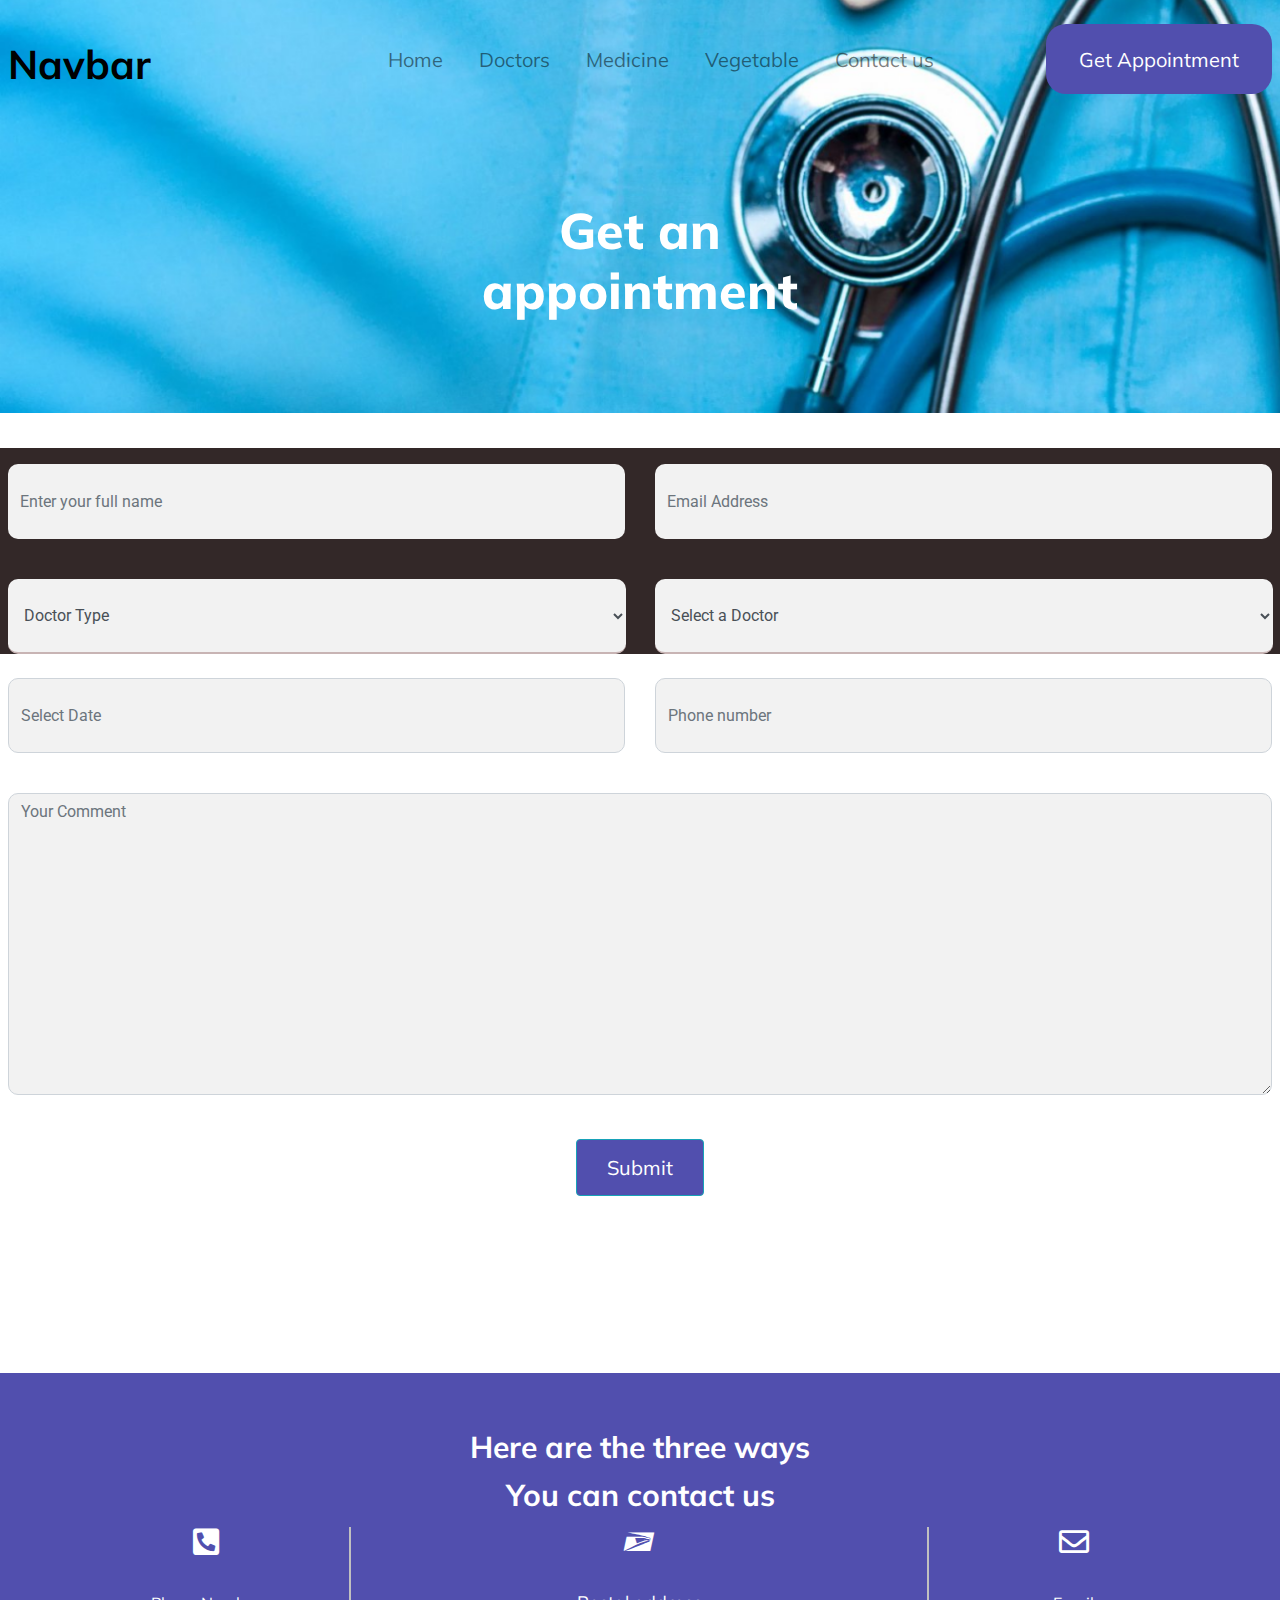
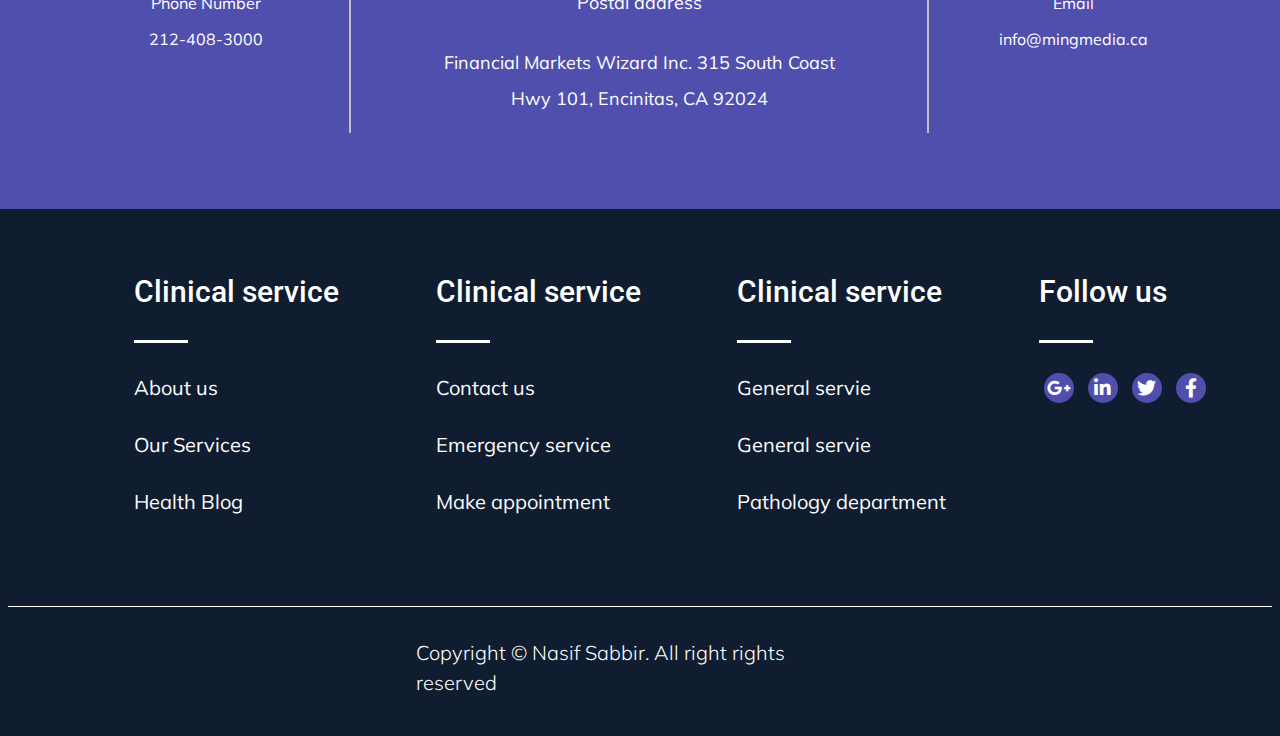
<file: getapp.html>
<!DOCTYPE html>
<html lang="en">
<head>
    <meta charset="UTF-8">
    <meta http-equiv="X-UA-Compatible" content="IE=edge">
    <meta name="viewport" content="width=device-width, initial-scale=1.0">
    <title>Get an appointment</title>
    <link rel="preconnect" href="https://fonts.gstatic.com">
    <link href="https://fonts.googleapis.com/css2?family=Mulish:ital,wght@0,200;0,300;0,400;0,500;0,600;0,700;0,800;1,200;1,300;1,400;1,500;1,600;1,700&display=swap" rel="stylesheet"> 
    <link rel="preconnect" href="https://fonts.gstatic.com">
    <link href="https://fonts.googleapis.com/css2?family=Roboto:ital,wght@0,100;0,300;0,400;0,500;0,700;0,900;1,100;1,300;1,500;1,700;1,900&display=swap" rel="stylesheet"> 
    <link rel="stylesheet" href="css/bootstrap.min.css">
    <link rel="stylesheet" href="https://cdnjs.cloudflare.com/ajax/libs/font-awesome/5.15.2/css/all.min.css">
    <link rel="stylesheet" href="https://cdnjs.cloudflare.com/ajax/libs/font-awesome/5.15.2/css/all.min.css" integrity="sha512-HK5fgLBL+xu6dm/Ii3z4xhlSUyZgTT9tuc/hSrtw6uzJOvgRr2a9jyxxT1ely+B+xFAmJKVSTbpM/CuL7qxO8w==" crossorigin="anonymous" />
    <link rel="stylesheet" href="https://cdnjs.cloudflare.com/ajax/libs/font-awesome/5.15.2/css/all.min.css" integrity="sha512-HK5fgLBL+xu6dm/Ii3z4xhlSUyZgTT9tuc/hSrtw6uzJOvgRr2a9jyxxT1ely+B+xFAmJKVSTbpM/CuL7qxO8w==" crossorigin="anonymous" />
    <link rel="stylesheet" href="style.css">
    <link rel="stylesheet" href="responsive.css">
</head>
<body>
    <div class="all_content_wrapper">
        <header class="header pt-4">
            <div class="header_part">
                <div class="container">
                    <nav class="navbar navbar-expand-lg navbar-light">
                        <a class="navbar-brand" href="#">Navbar</a>
                        <button class="navbar-toggler" type="button" data-toggle="collapse" data-target="#navbarSupportedContent" aria-controls="navbarSupportedContent" aria-expanded="false" aria-label="Toggle navigation">
                          <span class="navbar-toggler-icon"></span>
                        </button>
                      
                        <div class="collapse navbar-collapse justify-content-end mamrul" id="navbarSupportedContent">
                          <ul class="navbar-nav ">
                            <li class="nav-item"><a href="index.html" class="nav-link">Home</a></li>
                            <li class="nav-item"><a href="doctor.html" class="nav-link">Doctors</a></li>
                            <li class="nav-item"><a href="ordermedicine.html" class="nav-link">Medicine</a></li>
                            <li class="nav-item"><a href="#" class="nav-link">Vegetable</a></li>
                            <li class="nav-item"><a href="contact.html" class="nav-link">Contact us</a></li>
                          </ul>
                          <form class="form-inline my-2 my-lg-0">
                            <button class="btn btn-success my-2 my-sm-0" type="submit">Get Appointment</button>
                          </form>
                        </div>
                    </nav>
                </div>
            </div>
        </header>
    
    
    
        <section class="breadcumb-area">
            <div class="container">
                <div class="row">
                    <div class="col-xl-12  header_text ">
                        <div class="breadcumb">
                            <h2 class="">Get an appointment</h2>
                        </div>
                    </div>
                </div>
            </div>
        </section>

        <section id="getappoinment">
            <div class="silverbgform">
                <div class="container">
                    <div class="row">
                        <div class="col-md-6 form-group pb-4 pt-3">
                            <input type="text" name="name" class="form-control classformme" id="name" placeholder="Enter your full name" data-rule="minlen:4" data-msg="Please enter at least 4 chars">
                        </div>
                        <div class="col-md-6 form-group pb-4 pt-3">
                            <input type="email" name="name" class="form-control classformme" id="name" placeholder="Email Address" />
                        </div>
                        <div class="col-md-6  form-group mb-0">
                            <select name="doctor" id="doctor" class="form-control classformmear">
                              <option value="">Doctor Type</option>
                              <option value="Doctor 1">Doctor 1</option>
                              <option value="Doctor 2">Doctor 2</option>
                              <option value="Doctor 3">Doctor 3</option>
                            </select>
                        </div>
                        <div class="col-md-6  form-group mb-0">
                            <select name="doctor" id="doctor" class="form-control classformmear ">
                                <option value="">Select a Doctor</option>
                                <option value="Doctor 1">Doctor 1</option>
                                <option value="Doctor 2">Doctor 2</option>
                                <option value="Doctor 3">Doctor 3</option>
                            </select>
                        </div> 
                    </div>
                </div>
            </div>

            <div class="container">
                <div class="row">
                    <div class="col-md-6 form-group py-4 ">
                        <input type="datetime" name="date" class="form-control classformmeor datepicker" id="date" placeholder="Select Date" data-rule="minlen:4" data-msg="Please enter at least 4 chars">
                    </div>
                    <div class="col-md-6 form-group py-4 ">
                        <input type="tel" class="form-control classformmeor" name="phone" id="phone" placeholder="Phone number" >
                    </div>
                    <div class="col-md-12 form-group " style="width: 100%;">
                        <textarea class="form-control classformmemassage " column="12" name="message" rows="12" placeholder="Your Comment"></textarea>
                        <div class="text-center" style="padding-bottom:161px;"><button class="btn btn-info appoitmentbutton"  type="submit">Submit</button></div>
                    </div>
                </div>
            </div>
        </section>



        <section>
            <div class="darkwebb">
                <div class="container darkweb">
                    <div class="row">
                        <div class="col-md-12">
                            <div class="upper_header text-center">
                                <h1>Here are the three ways <br> You can contact us</h1>
                            </div>
                        </div>
                    
                        <div class="col-md-3 borderright">
                            <div class="social_area text-center">
                                <div class="socialinner">
                                    <span class=""><i class="fas  fa-phone-square-alt"></i></span>
                                    <p>
                                        <span>Phone Number</span>
                                        <br>
                                        <span>212-408-3000 </span>
                                    </p>
                                </div>
                            </div>
                        </div>
                        <div class="col-md-6 borderright">
                            <div class="social_area_mid text-center">
                                <span><i class="fab fa-usps"></i></span>
                                <p>
                                    <span>Postal address</span>
                                    <br>
                                    <span> Financial Markets Wizard Inc. 315 South Coast Hwy 101, Encinitas, CA 92024</span>
                                </p>
                            </div>
                        </div>
                        <div class="col-md-3">
                            <div class="social_area text-center">
                                <span><i class="far fa-envelope"></i></span>
                                <p>
                                    <span>Email</span>
                                    <br>
                                    <span>  info@mingmedia.ca</span>
                                </p>
                            </div>
                        </div>   
                    </div>
                </div>
            </div>
        </section>

        <footer style="background: #101D30;" style="margin-top: -112px;">
            <div class="footer_area ">
                <div class="container fixedwidthfooter text-left" style="background: #101D30;">
                        <div class="row ">
                            <div class="col-md-6 col-lg-3  ">
                                <div class="single_widget">
                                    <h1>Clinical service</h1>
                                    <div class="mycolor"></div>
                                    <ul>
                                        <li><a href="#">About us</a></li>
                                        <li><a href="#">Our Services</a></li>
                                        <li><a href="#">Health Blog</a></li>
                                    </ul>
                                </div>
                            </div>
                            <div class="col-md-6 col-lg-3 ">
                                <div class="single_widget">
                                    <h1>Clinical service</h1>
                                    <div class="mycolor"></div>
                                    <ul>
                                        <li><a href="#">Contact us</a></li>
                                        <li><a href="#">Emergency service</a></li>
                                        <li><a href="#">Make appointment</a></li>
                                    </ul>
                                </div>
                            </div>
                            <div class="col-md-6 col-lg-3 ">
                                <div class="single_widget">
                                    <h1>Clinical service</h1>
                                    <div class="mycolor"></div>
                                    <ul>
                                        <li><a href="#">General servie</a></li>
                                        <li><a href="#">General servie</a></li>
                                        <li><a href="#">Pathology department</a></li>
                                    </ul>
                                </div>
                            </div>
                            <div class="col-md-6 col-lg-3 ">
                                <div class="single_widget">
                                    <h1>Follow us</h1>
                                    <div class="mycolor"></div>
                                    <div class="icon-menu">
                                        <ul>
                                            <li><a href="#"><i class="fab fa-google-plus-g"></i></a></li>
                                            <li><a href="#"><i class="fab fa-linkedin-in"></i></a></li>
                                            <li><a href="#"> <i class="fab fa-twitter"></i></a></li>
                                            <li><a href="#"><i class="fab fa-facebook-f"></i></a></li>
                                        </ul>
                                    </div>
                                </div>
                            </div>
                        </div>
                </div>
                <div class="container text-center footerpara">
                    <div class="sabbir_vay">
                        <div class="sabbir_paragraph">
                            <p>Copyright © Nasif Sabbir. All right rights reserved</p>
                        </div>
                    </div>
                    
                </div>
            </div>
        </footer>
    </div> 






































































    <script src="js/jquery-3.5.1.min.js"></script>
    <script src="js/bootstrap.min.js"></script>
</body>
</html>
</file>
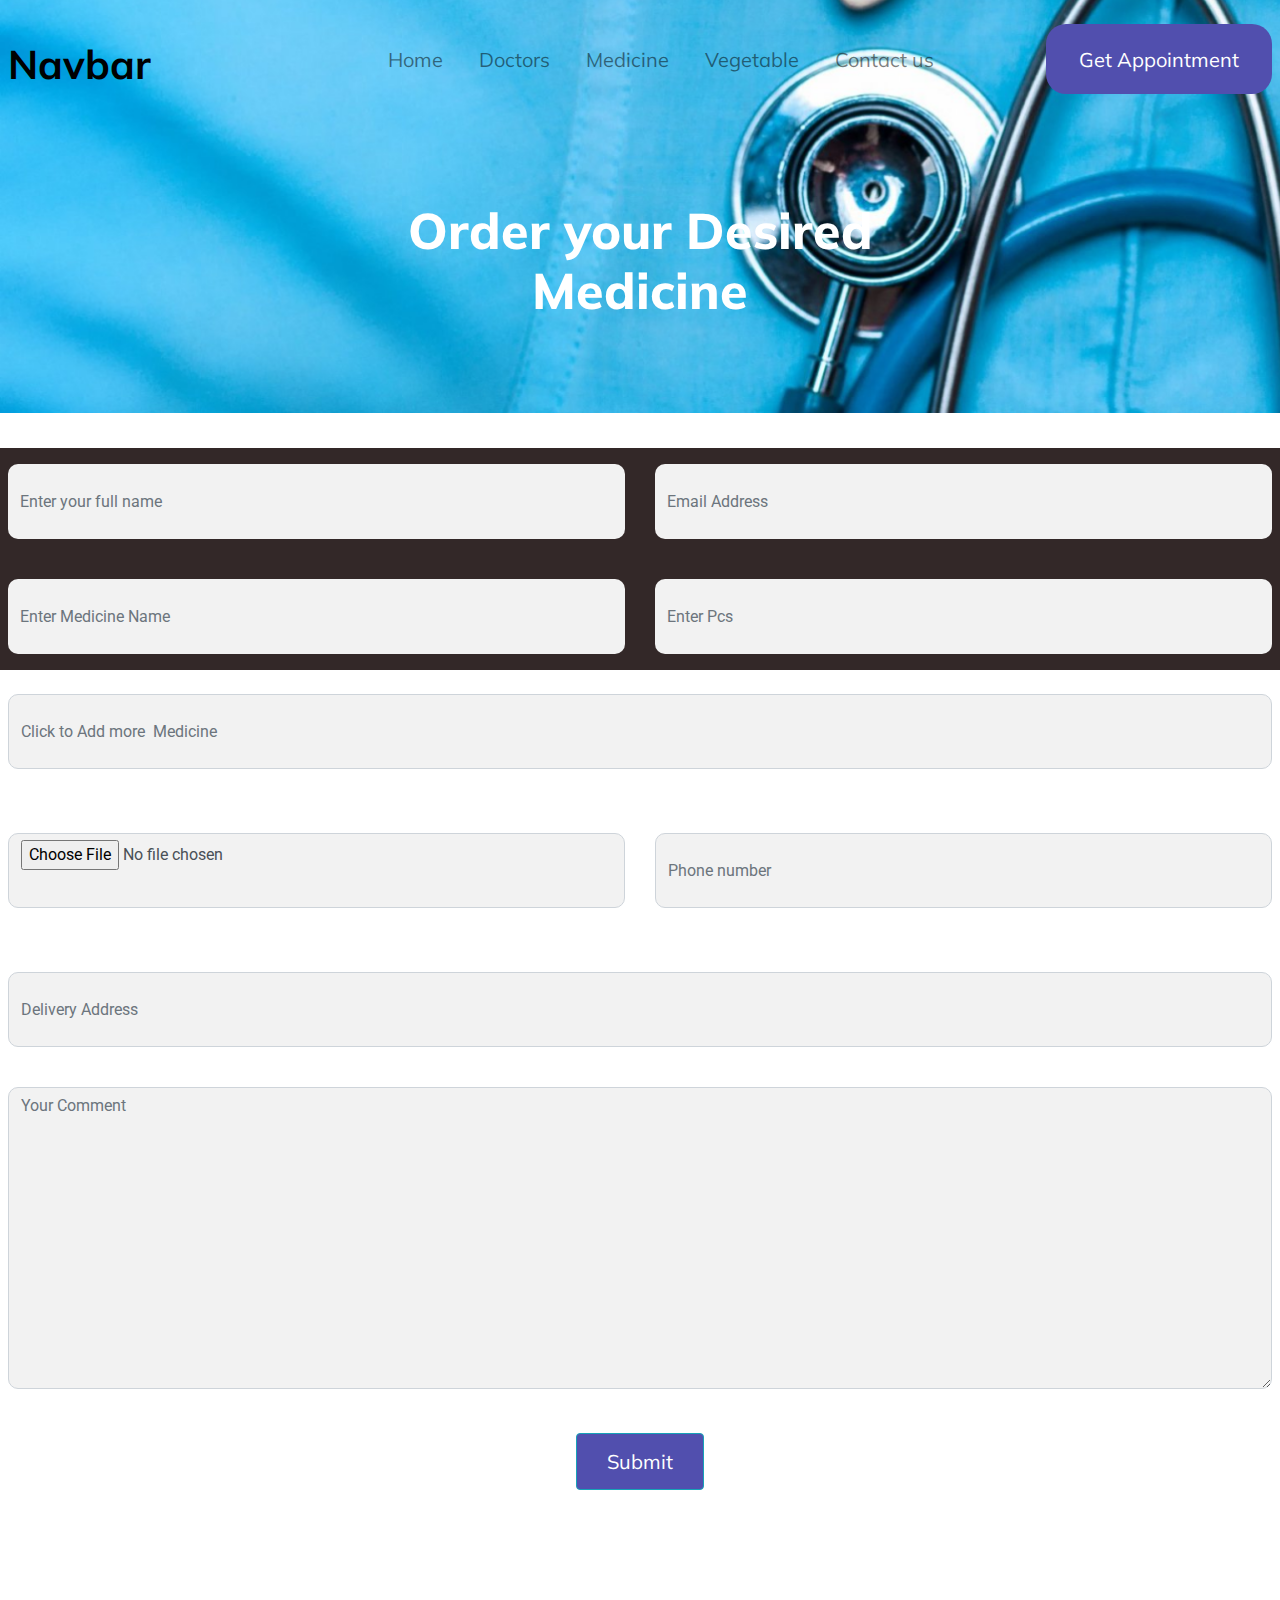
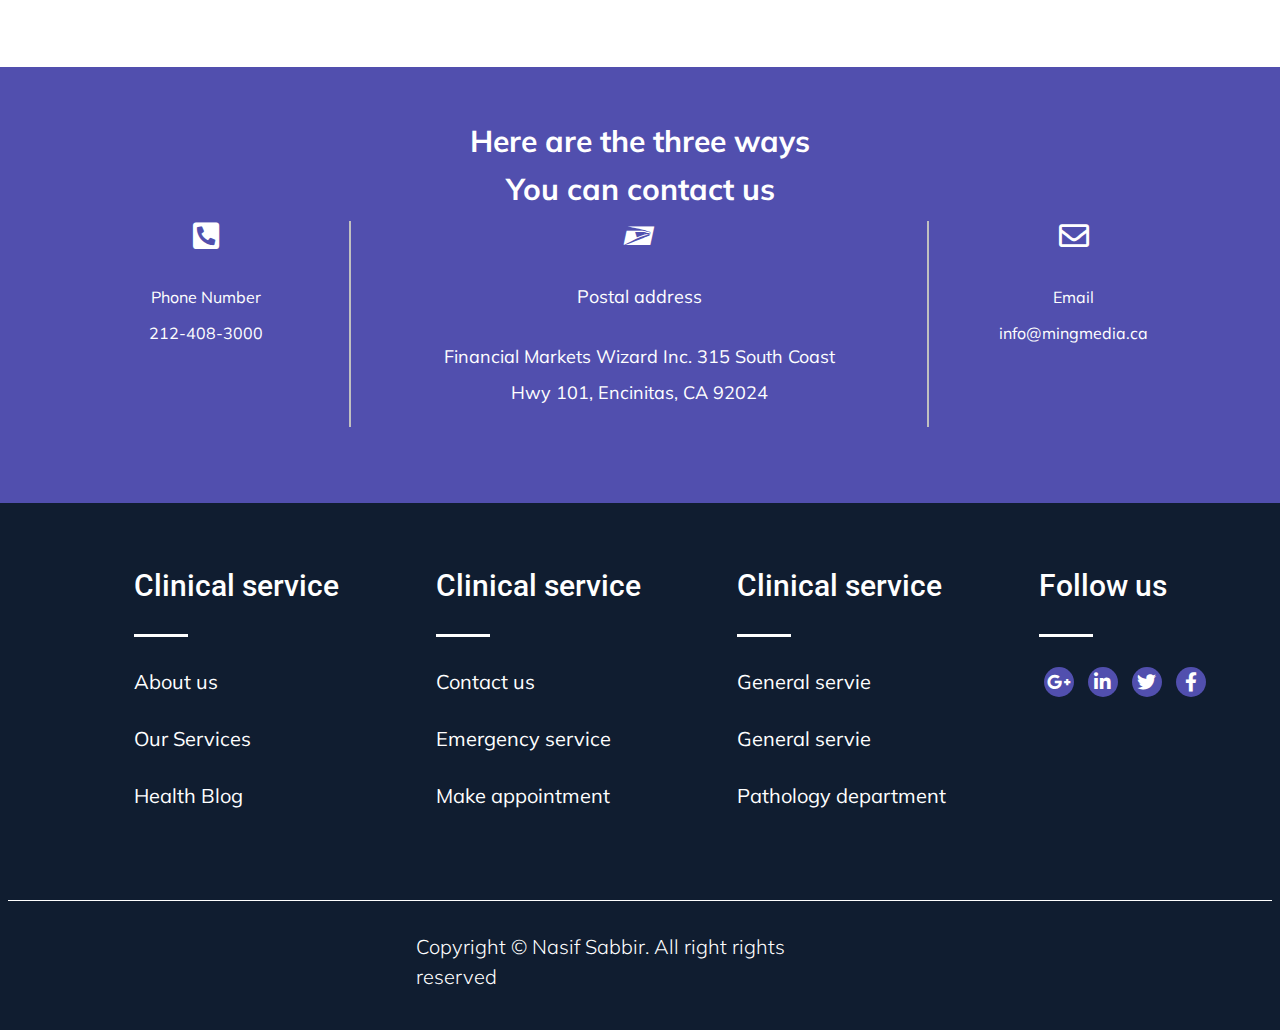
<file: ordermedicine.html>
<!DOCTYPE html>
<html lang="en">
<head>
    <meta charset="UTF-8">
    <meta http-equiv="X-UA-Compatible" content="IE=edge">
    <meta name="viewport" content="width=device-width, initial-scale=1.0">
    <title>Desired Medicine</title>
    <link rel="preconnect" href="https://fonts.gstatic.com">
    <link href="https://fonts.googleapis.com/css2?family=Mulish:ital,wght@0,200;0,300;0,400;0,500;0,600;0,700;0,800;1,200;1,300;1,400;1,500;1,600;1,700&display=swap" rel="stylesheet"> 
    <link rel="preconnect" href="https://fonts.gstatic.com">
    <link href="https://fonts.googleapis.com/css2?family=Roboto:ital,wght@0,100;0,300;0,400;0,500;0,700;0,900;1,100;1,300;1,500;1,700;1,900&display=swap" rel="stylesheet"> 
    <link rel="stylesheet" href="css/bootstrap.min.css">
    <link rel="stylesheet" href="https://cdnjs.cloudflare.com/ajax/libs/font-awesome/5.15.2/css/all.min.css">
    <link rel="stylesheet" href="https://cdnjs.cloudflare.com/ajax/libs/font-awesome/5.15.2/css/all.min.css" integrity="sha512-HK5fgLBL+xu6dm/Ii3z4xhlSUyZgTT9tuc/hSrtw6uzJOvgRr2a9jyxxT1ely+B+xFAmJKVSTbpM/CuL7qxO8w==" crossorigin="anonymous" />
    <link rel="stylesheet" href="https://cdnjs.cloudflare.com/ajax/libs/font-awesome/5.15.2/css/all.min.css" integrity="sha512-HK5fgLBL+xu6dm/Ii3z4xhlSUyZgTT9tuc/hSrtw6uzJOvgRr2a9jyxxT1ely+B+xFAmJKVSTbpM/CuL7qxO8w==" crossorigin="anonymous" />
    <link rel="stylesheet" href="style.css">
    <link rel="stylesheet" href="responsive.css">
</head>
<body>
    <div class="all_content_wrapper">
        <header class="header pt-4">
            <div class="header_part">
                <div class="container">
                    <nav class="navbar navbar-expand-lg navbar-light">
                        <a class="navbar-brand" href="#">Navbar</a>
                        <button class="navbar-toggler" type="button" data-toggle="collapse" data-target="#navbarSupportedContent" aria-controls="navbarSupportedContent" aria-expanded="false" aria-label="Toggle navigation">
                          <span class="navbar-toggler-icon"></span>
                        </button>
                      
                        <div class="collapse navbar-collapse justify-content-end mamrul" id="navbarSupportedContent">
                          <ul class="navbar-nav ">
                            <li class="nav-item"><a href="index.html" class="nav-link">Home</a></li>
                            <li class="nav-item"><a href="doctor.html" class="nav-link">Doctors</a></li>
                            <li class="nav-item"><a href="ordermedicine.html" class="nav-link">Medicine</a></li>
                            <li class="nav-item"><a href="#" class="nav-link">Vegetable</a></li>
                            <li class="nav-item"><a href="contact.html" class="nav-link">Contact us</a></li>
                          </ul>
                          <form class="form-inline my-2 my-lg-0">
                            <button class="btn btn-success my-2 my-sm-0" type="submit">Get Appointment</button>
                          </form>
                        </div>
                    </nav>
                 </div>
            </div>
        </header>
    
    
    
        <section class="breadcumb-area">
            <div class="container">
                <div class="row">
                    <div class="col-xl-12  header_text ">
                        <div class="breadcumb">
                            <h2 style="width: 479px; ">Order your Desired Medicine</h2>
                        </div>
                    </div>
                </div>
            </div>
        </section>

        <section id="getappoinment">
            <div class="silverbgform">
                <div class="container">
                    <div class="row">
                        <div class="col-md-6 form-group pb-4 pt-3">
                            <input type="text" name="name" class="form-control classformme" id="name" placeholder="Enter your full name" data-rule="minlen:4" data-msg="Please enter at least 4 chars">
                          </div>
                          <div class="col-md-6 form-group pb-4 pt-3">
                            <input type="email" name="name" class="form-control classformme" id="name" placeholder="Email Address" />
                        </div>
                        <div class="col-md-6  form-group " id="odermedicine">
                            <input type="text" name="name"  class="form-control classformme" id="name" placeholder="Enter Medicine Name" data-rule="minlen:4" data-msg="Please enter at least 4 chars">
                        </div>
                        <div class="col-md-6  form-group  odermedicinepet">
                            <input type="text" name="name" class="form-control classformme" id="name" placeholder="Enter Pcs" data-rule="minlen:4" data-msg="Please enter at least 4 chars">
                        </div> 
                    </div>
                </div>
            </div>

            <div class="container">
                <div class="row">
                    <div class="col-md-12 form-group py-4 ">
                        <input type="text" class="form-control classformmemassage" name="name" id="phone" placeholder="Click to Add more  Medicine" >
                    </div>
                    <div class="col-md-6 form-group py-4 ">
                        <input type="file" name="date" class="form-control classformmeor datepicker" id="date" placeholder="Select Date" data-rule="minlen:4" data-msg="Please enter at least 4 chars">
                    </div>
                    <div class="col-md-6 form-group py-4 ">
                        <input type="tel" class="form-control classformmeor" name="phone" id="phone" placeholder="Phone number" >
                    </div>
                    <div class="col-md-12 form-group py-4 ">
                        <input type="text" class="form-control classformmemassage" name="name" id="phone" placeholder="Delivery Address" >
                    </div>
                    <div class="col-md-12 form-group " style="width: 100%;">
                        <textarea class="form-control classformmemassage " column="12" name="message" rows="12" placeholder="Your Comment"></textarea>
                        <div class="text-center mamunarea" ><a href="thank.html"><button class="btn btn-info appoitmentbutton"  type="submit">Submit</button></a></div>
                    </div>
                </div>
            </div>
        </section>



        <section>
            <div class="darkwebb">
                <div class="container darkweb">
                    <div class="row">
                        <div class="col-md-12">
                            <div class="upper_header text-center">
                                <h1>Here are the three ways <br> You can contact us</h1>
                            </div>
                        </div>
                    
                        <div class="col-md-3 borderright">
                            <div class="social_area text-center">
                                <div class="socialinner">
                                    <span class=""><i class="fas  fa-phone-square-alt"></i></span>
                                    <p>
                                        <span>Phone Number</span>
                                        <br>
                                        <span>212-408-3000 </span>
                                    </p>
                                </div>
                            </div>
                        </div>
                        <div class="col-md-6 borderright">
                            <div class="social_area_mid text-center">
                                <span><i class="fab fa-usps"></i></span>
                                <p>
                                    <span>Postal address</span>
                                    <br>
                                    <span> Financial Markets Wizard Inc. 315 South Coast Hwy 101, Encinitas, CA 92024</span>
                                </p>
                            </div>
                        </div>
                        <div class="col-md-3">
                            <div class="social_area text-center">
                                <span><i class="far fa-envelope"></i></span>
                                <p>
                                    <span>Email</span>
                                    <br>
                                    <span>  info@mingmedia.ca</span>
                                </p>
                            </div>
                        </div>   
                    </div>
                </div>
            </div>
        </section>

        <footer style="background: #101D30;" style="margin-top: -112px;">
            <div class="footer_area ">
                <div class="container fixedwidthfooter text-left" style="background: #101D30;">
                        <div class="row ">
                            <div class="col-md-6 col-lg-3   ">
                                <div class="single_widget">
                                    <h1>Clinical service</h1>
                                    <div class="mycolor"></div>
                                    <ul>
                                        <li><a href="#">About us</a></li>
                                        <li><a href="#">Our Services</a></li>
                                        <li><a href="#">Health Blog</a></li>
                                    </ul>
                                </div>
                            </div>
                            <div class="col-md-6 col-lg-3 ">
                                <div class="single_widget">
                                    <h1>Clinical service</h1>
                                    <div class="mycolor"></div>
                                    <ul>
                                        <li><a href="#">Contact us</a></li>
                                        <li><a href="#">Emergency service</a></li>
                                        <li><a href="#">Make appointment</a></li>
                                    </ul>
                                </div>
                            </div>
                            <div class="col-md-6 col-lg-3 ">
                                <div class="single_widget">
                                    <h1>Clinical service</h1>
                                    <div class="mycolor"></div>
                                    <ul>
                                        <li><a href="#">General servie</a></li>
                                        <li><a href="#">General servie</a></li>
                                        <li><a href="#">Pathology department</a></li>
                                    </ul>
                                </div>
                            </div>
                            <div class="col-md-6 col-lg-3 ">
                                <div class="single_widget">
                                    <h1>Follow us</h1>
                                    <div class="mycolor"></div>
                                    <div class="icon-menu">
                                        <ul>
                                            <li><a href="#"><i class="fab fa-google-plus-g"></i></a></li>
                                            <li><a href="#"><i class="fab fa-linkedin-in"></i></a></li>
                                            <li><a href="#"> <i class="fab fa-twitter"></i></a></li>
                                            <li><a href="#"><i class="fab fa-facebook-f"></i></a></li>
                                        </ul>
                                    </div>
                                </div>
                            </div>
                        </div>
                </div>
                <div class="container text-center footerpara">
                    <div class="sabbir_vay">
                        <div class="sabbir_paragraph">
                            <p>Copyright © Nasif Sabbir. All right rights reserved</p>
                        </div>
                    </div>
                    
                </div>
            </div>
        </footer>
    </div> 






































































    <script src="js/jquery-3.5.1.min.js"></script>
    <script src="js/bootstrap.min.js"></script>
</body>
</html>
</file>
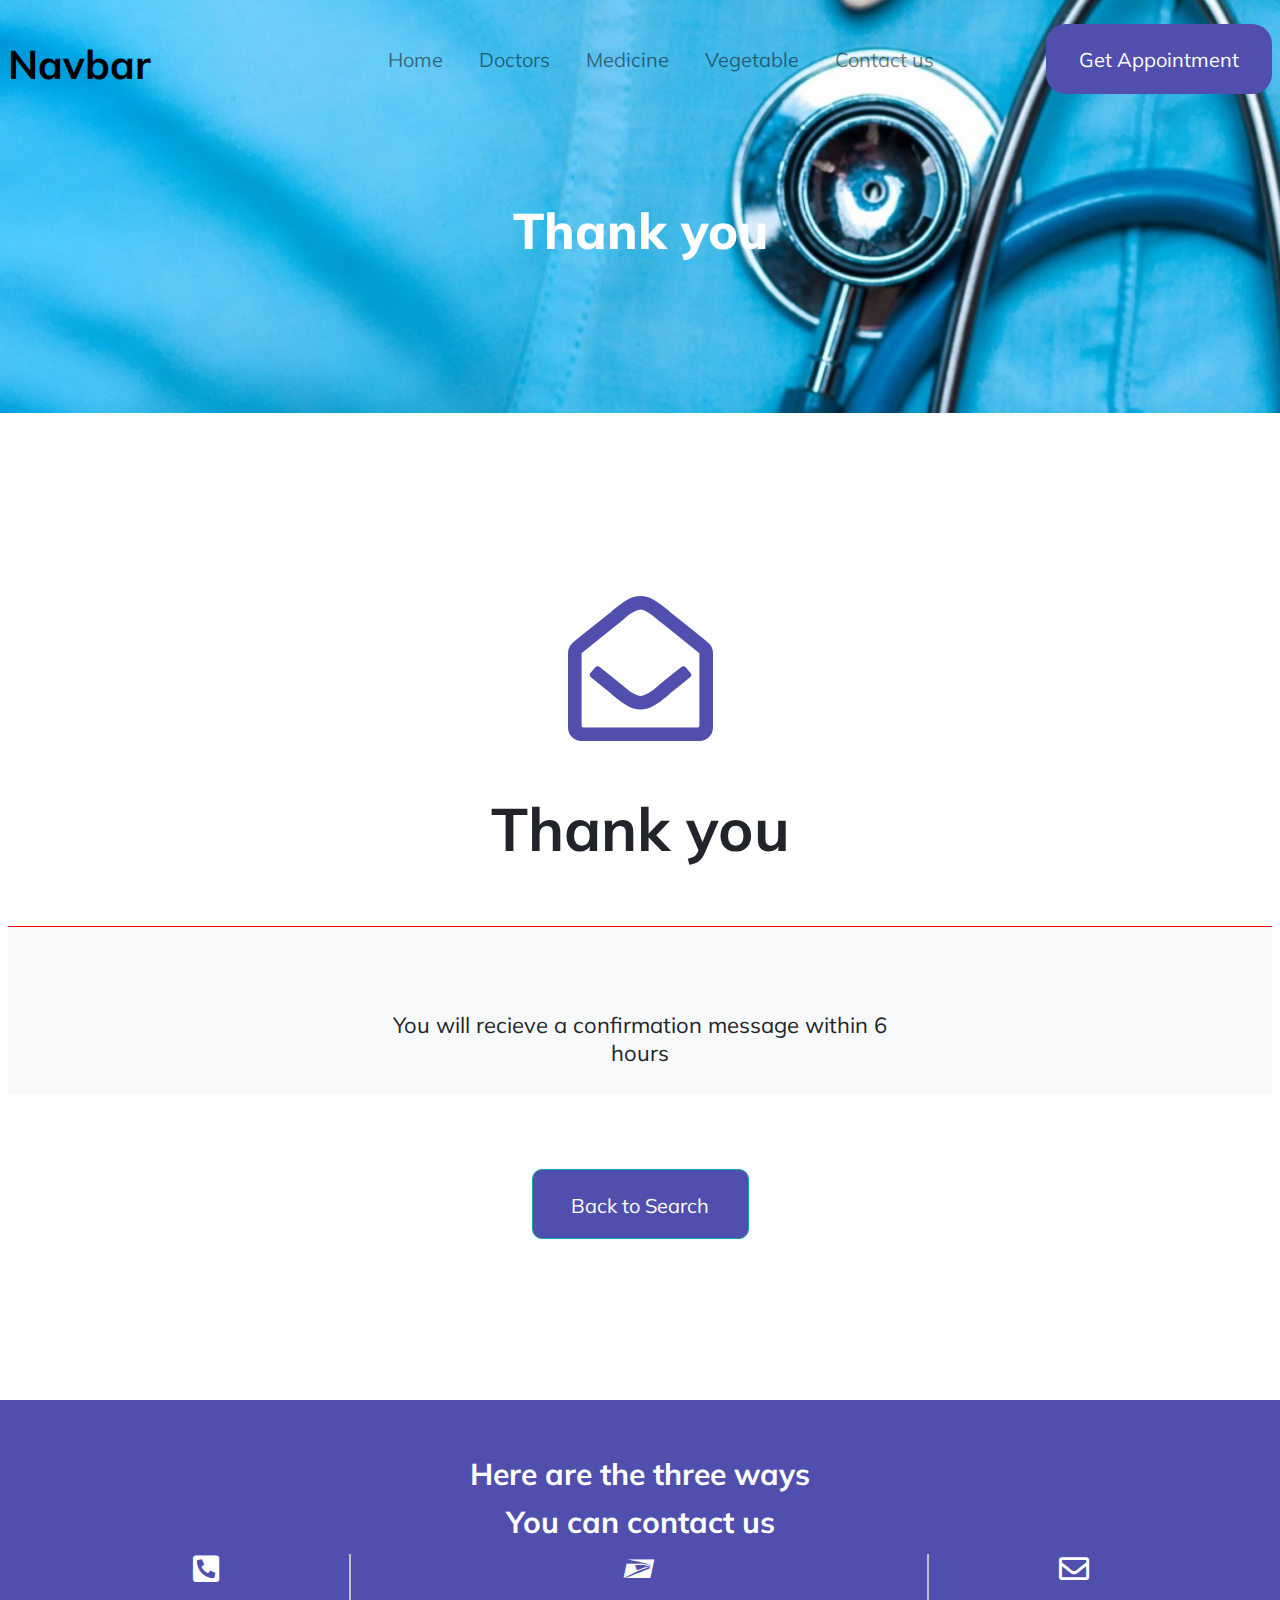
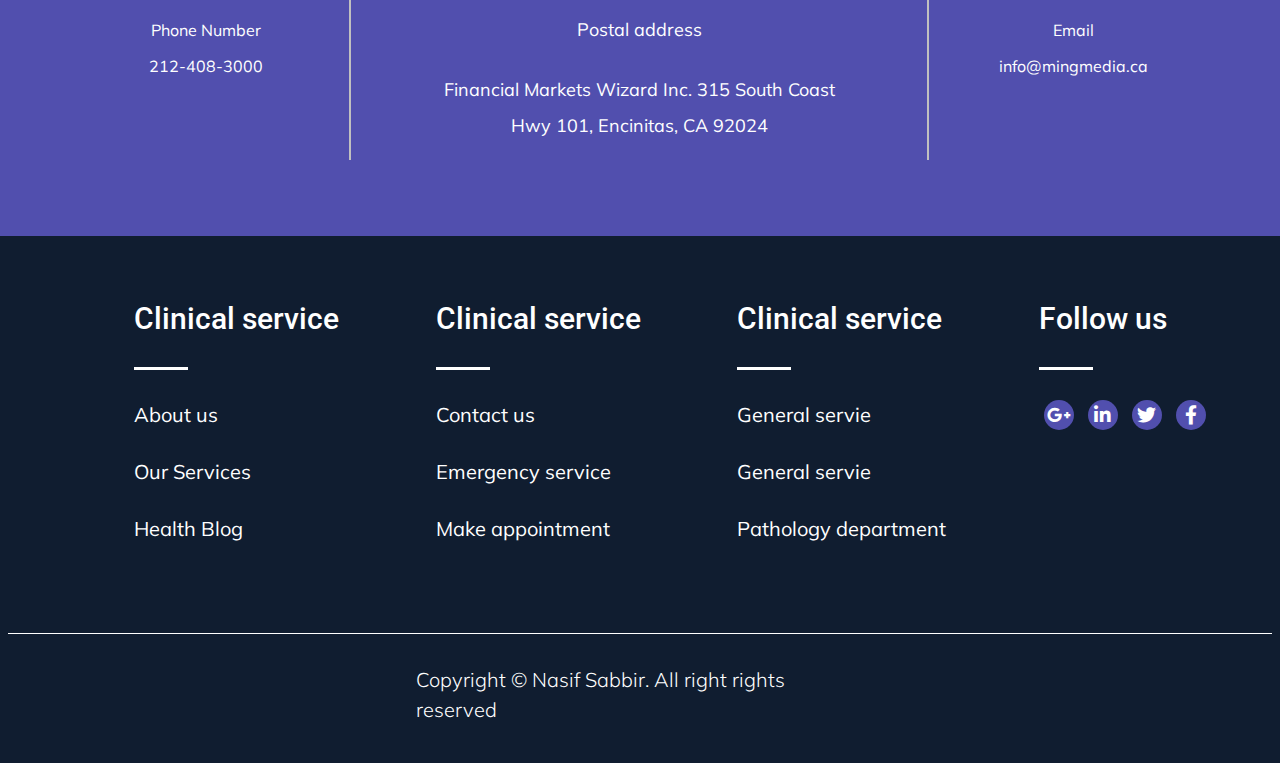
<file: thank.html>
<!DOCTYPE html>
<html lang="en">
<head>
    <meta charset="UTF-8">
    <meta http-equiv="X-UA-Compatible" content="IE=edge">
    <meta name="viewport" content="width=device-width, initial-scale=1.0">
    <title>thank you</title>
    <link rel="preconnect" href="https://fonts.gstatic.com">
    <link href="https://fonts.googleapis.com/css2?family=Mulish:ital,wght@0,200;0,300;0,400;0,500;0,600;0,700;0,800;1,200;1,300;1,400;1,500;1,600;1,700&display=swap" rel="stylesheet"> 
    <link rel="preconnect" href="https://fonts.gstatic.com">
    <link href="https://fonts.googleapis.com/css2?family=Roboto:ital,wght@0,100;0,300;0,400;0,500;0,700;0,900;1,100;1,300;1,500;1,700;1,900&display=swap" rel="stylesheet"> 
    <link rel="stylesheet" href="css/bootstrap.min.css">
    <link rel="stylesheet" href="https://cdnjs.cloudflare.com/ajax/libs/font-awesome/5.15.2/css/all.min.css">
    <link rel="stylesheet" href="https://cdnjs.cloudflare.com/ajax/libs/font-awesome/5.15.2/css/all.min.css" integrity="sha512-HK5fgLBL+xu6dm/Ii3z4xhlSUyZgTT9tuc/hSrtw6uzJOvgRr2a9jyxxT1ely+B+xFAmJKVSTbpM/CuL7qxO8w==" crossorigin="anonymous" />
    <link rel="stylesheet" href="https://cdnjs.cloudflare.com/ajax/libs/font-awesome/5.15.2/css/all.min.css" integrity="sha512-HK5fgLBL+xu6dm/Ii3z4xhlSUyZgTT9tuc/hSrtw6uzJOvgRr2a9jyxxT1ely+B+xFAmJKVSTbpM/CuL7qxO8w==" crossorigin="anonymous" />
    <link rel="stylesheet" href="style.css">
    <link rel="stylesheet" href="responsive.css">
</head>
<body>
    <div class="all_content_wrapper">
        <header class="header pt-4">
            <div class="header_part">
                <div class="container">
                    <nav class="navbar navbar-expand-lg navbar-light">
                        <a class="navbar-brand" href="#">Navbar</a>
                        <button class="navbar-toggler" type="button" data-toggle="collapse" data-target="#navbarSupportedContent" aria-controls="navbarSupportedContent" aria-expanded="false" aria-label="Toggle navigation">
                          <span class="navbar-toggler-icon"></span>
                        </button>
                      
                        <div class="collapse navbar-collapse justify-content-end mamrul" id="navbarSupportedContent">
                          <ul class="navbar-nav ">
                            <li class="nav-item"><a href="index.html" class="nav-link">Home</a></li>
                            <li class="nav-item"><a href="doctor.html" class="nav-link">Doctors</a></li>
                            <li class="nav-item"><a href="ordermedicine.html" class="nav-link">Medicine</a></li>
                            <li class="nav-item"><a href="#" class="nav-link">Vegetable</a></li>
                            <li class="nav-item"><a href="contact.html" class="nav-link">Contact us</a></li>
                          </ul>
                          <form class="form-inline my-2 my-lg-0">
                            <button class="btn btn-success my-2 my-sm-0" type="submit">Get Appointment</button>
                          </form>
                        </div>
                    </nav>
                 </div>
            </div>
        </header>
    
    
    
        <section class="breadcumb-area">
            <div class="container">
                <div class="row">
                    <div class="col-xl-12  header_text ">
                        <div class="breadcumb">
                            <h2 style="width: 479px; text-align: center;">Thank you</h2>
                        </div>
                    </div>
                </div>
            </div>
        </section>

        <section id="thank">
            <div class="container">
                <div class="row">
                    <div class="col-md-12">
                        <div class="thankicon">
                            <i class="far fa-envelope-open"></i>
                            <h1>Thank you</h1>
                        </div>
                    </div>
                    <div class="col-md-12  ">
                        <div class="thankfoot bg-light">
                            <p class="text-center">You will recieve a confirmation message within 6 hours</p>
                        </div>
                    </div>
                    <a href="doctor.html" class="btn btn-info text-center m-auto">Back to Search</a>
                </div>
            </div>
        </section>


        <section>
            <div class="darkwebb">
                <div class="container darkweb">
                    <div class="row">
                        <div class="col-md-12">
                            <div class="upper_header text-center">
                                <h1>Here are the three ways <br> You can contact us</h1>
                            </div>
                        </div>
                    
                        <div class="col-md-3 borderright">
                            <div class="social_area text-center">
                                <div class="socialinner">
                                    <span class=""><i class="fas  fa-phone-square-alt"></i></span>
                                    <p>
                                        <span>Phone Number</span>
                                        <br>
                                        <span>212-408-3000 </span>
                                    </p>
                                </div>
                            </div>
                        </div>
                        <div class="col-md-6 borderright">
                            <div class="social_area_mid text-center">
                                <span><i class="fab fa-usps"></i></span>
                                <p>
                                    <span>Postal address</span>
                                    <br>
                                    <span> Financial Markets Wizard Inc. 315 South Coast Hwy 101, Encinitas, CA 92024</span>
                                </p>
                            </div>
                        </div>
                        <div class="col-md-3">
                            <div class="social_area text-center">
                                <span><i class="far fa-envelope"></i></span>
                                <p>
                                    <span>Email</span>
                                    <br>
                                    <span>  info@mingmedia.ca</span>
                                </p>
                            </div>
                        </div>   
                    </div>
                </div>
            </div>
        </section>

        <footer style="background: #101D30;" style="margin-top: -112px;">
            <div class="footer_area ">
                <div class="container fixedwidthfooter text-left" style="background: #101D30;">
                        <div class="row ">
                            <div class=" col-md-6 col-lg-3  ">
                                <div class="single_widget">
                                    <h1>Clinical service</h1>
                                    <div class="mycolor"></div>
                                    <ul>
                                        <li><a href="#">About us</a></li>
                                        <li><a href="#">Our Services</a></li>
                                        <li><a href="#">Health Blog</a></li>
                                    </ul>
                                </div>
                            </div>
                            <div class="col-md-6 col-lg-3 ">
                                <div class="single_widget">
                                    <h1>Clinical service</h1>
                                    <div class="mycolor"></div>
                                    <ul>
                                        <li><a href="#">Contact us</a></li>
                                        <li><a href="#">Emergency service</a></li>
                                        <li><a href="#">Make appointment</a></li>
                                    </ul>
                                </div>
                            </div>
                            <div class="col-md-6 col-lg-3 ">
                                <div class="single_widget">
                                    <h1>Clinical service</h1>
                                    <div class="mycolor"></div>
                                    <ul>
                                        <li><a href="#">General servie</a></li>
                                        <li><a href="#">General servie</a></li>
                                        <li><a href="#">Pathology department</a></li>
                                    </ul>
                                </div>
                            </div>
                            <div class="col-md-6 col-lg-3 ">
                                <div class="single_widget">
                                    <h1>Follow us</h1>
                                    <div class="mycolor"></div>
                                    <div class="icon-menu">
                                        <ul>
                                            <li><a href="#"><i class="fab fa-google-plus-g"></i></a></li>
                                            <li><a href="#"><i class="fab fa-linkedin-in"></i></a></li>
                                            <li><a href="#"> <i class="fab fa-twitter"></i></a></li>
                                            <li><a href="#"><i class="fab fa-facebook-f"></i></a></li>
                                        </ul>
                                    </div>
                                </div>
                            </div>
                        </div>
                </div>
                <div class="container text-center footerpara">
                    <div class="sabbir_vay">
                        <div class="sabbir_paragraph">
                            <p>Copyright © Nasif Sabbir. All right rights reserved</p>
                        </div>
                    </div>
                    
                </div>
            </div>
        </footer>
    </div> 






































































    <script src="js/jquery-3.5.1.min.js"></script>
    <script src="js/bootstrap.min.js"></script>
</body>
</html>
</file>
<file: style.css>
.all_content_wrapper{
    max-height: 5955px;
    max-width: 1600px;
    display: block;
    margin: 0 auto;
   background-color: white;
  
   min-height: 860px;
   background-repeat: repeat-x;

}





body {

    font-family: -apple-system,BlinkMacSystemFont,"Segoe UI",Roboto,"Helvetica Neue",Arial,"Noto Sans",sans-serif,"Apple Color Emoji","Segoe UI Emoji","Segoe UI Symbol","Noto Color Emoji";
;
 


    text-align: left;
    background-color: #c81313;
    max-width: 1600px;
    margin: 0 auto;

    background-color: #d0c1c1;
    max-width: 1600px;
    margin: 0 auto;

}

.header{
    max-width:1264px;
   
    margin: auto;
}

.container, .container-lg, .container-md, .container-sm, .container-xl {
    max-width: 1264px;
}
.container, .container-fluid, .container-lg, .container-md, .container-sm, .container-xl {
    width: 100%;
    padding-right: 0px;
    padding-left: 0px;
    margin-right: auto;
    margin-left: auto;
   /* margin-top: 112px;*/
}

.navbar-expand-sm .navbar-nav .nav-link {
    padding-right: 1.2rem;
    padding-left: 1.1rem;
    font-family: 'Mulish', sans-serif;
    font-size: 20px;
}

.navbar-text {
 
    padding-top: .5rem;
    padding-bottom: .5rem;
    padding-left: 84px;
    

    
}



.navbar-dark .navbar-brand {
    color: #fff;
   
}



.mybutton{
    background: green;
    width: 226px;
    height: 70px;
    line-height: 3;
    text-align: center;
    font-size: 20px;
    font-family: mulish;
    background: #514FAE;
    border-radius: 20px;
    color: white;
    font-weight: 400;
    font-style: normal;
}

.navbar{
    padding: 0px;
}


.navbar-nav {
  
    padding-right: 84px;
}











.headerr_text h2{
    max-width: 723px;
    height: 244px;
    font-family: mulish;
    font-size: 60px;
    font-weight: 800;
    font-style: normal;
    line-height: 72px;
}
.headerr_text {
    margin-top: -176px;
}
.headerr_text p{
    max-height: 80px;
    max-width: 531px;
    left: 164px;
    top: 470px;
    border-radius: nullpx;
    font-family: Muli;
    font-size: 23px;
    line-height: 40px;
    letter-spacing: 0em;
    text-align: left;
    margin-bottom: 27px;
}

.btn.btn-success.appointmentbutton {
    height: 70px;
width: 262px;
left: 164px;
top: 577.62060546875px;
border-radius: 10px;
background: #514FAE;

}



















.header_text{
    padding-top: 119px;
}




.header_text p{
height: 80px;
max-width: 531px;
left: 164px;
top: 470px;
border-radius: nullpx;
font-family: Muli;
font-size: 20px;
line-height: 40px;
letter-spacing: 0em;
text-align: left;

}

.header_text .appointmentbutton{
height: 70px;
width: 262px;
left: 164px;
top: 577.62060546875px;
border-radius: 10px;
background: #514FAE;


}



#demoo{
    float: left;
    width: 40px;
    height: 40px;
    font-size: 20px;
    background: green;
    text-align: center;
    margin: auto;
    line-height:2;
    border-radius: 50%;
    margin-right: 20px;
}


.container.cardcontainer {
    margin-top: 81px;
}











.card-body {

    padding-left: 31px;
}
.card-body a{
    color: #3B37FF;
    height: 30px;
    width: 233.62713623046875px;
    font-family: Mulish;
    font-size: 18px;
    font-style: normal;
    font-weight: 700;
  
    letter-spacing: 0em;
    text-align: left;
    
    
}
.card-header {
    
    margin-bottom: 0;
   background-color: white;
    border-bottom: 0px;
    
    padding-left: 32px;
}

.card-header h2{
    height: 28px;
    max-width: 263px;
    padding-top: 6px;
    margin-left: 31px !important;
border-radius: nullpx;
font-size: 23px;
}









.carousel-indicators > li {
    border-radius: 50%;
    width:20px;
    height:20px;
    background-color: #111;
  }
  
  
  
  
  
  
  
  
  
  
  
  #cont_ok{
  
      border-top:5px solid #76c38f;	
  }
  
  
  
  
  
  #sliderr{

  }
  
 
.col-md-5.assaa {
    padding-top: 96px;
    padding-left: 43px;
    padding-top: 65px;
}


  #sliderr #cont_ok{
      border-top:none;
      margin-top: 120px;
      margin-left: 71px;
      max-width: 1383px;
  }
  
  .carousel-item{
  
  
      text-align:center;
  }
  
  
  .carousel-item h2{
      color:black;
      font-size:46px;
    
      text-align: left;
      font-family: Mulish;
    font-size: 50px;
    font-style: normal;
    font-weight: 700;
    line-height: 60px;
    letter-spacing: 0em;
    text-align: left;
    padding-bottom: 60px;

  }
  
  .carousel-item p{
      font-size:16px;
      text-align:left;
      font-family: Mulish;
font-size: 20px;
font-style: normal;
font-weight: 400;
line-height: 40px;
letter-spacing: 0em;
text-align: left;
height: 140px;
width: 590px;
left: 865px;
top: 1326.3115234375px;
border-radius: nullpx;
display: table-cell;

  
  
    color: black;
  }
  
  
  .carousel-item button{
      width: 262px;
    height: 70px;
      margin-top: 20px;
      background: #514FAE;
      margin-left: -59px;
      display: block;
  
  }
  
  
  
  .ouul ul{
    padding-left: 12px;
    margin-left: 0px;
    text-align: left;
    font-family: Mulish;
    font-size: 20px;
    font-style: normal;
    font-weight: 700;
    line-height: 30px;
    letter-spacing: 0em;
    text-align: left;
    padding-top: 30px;
    

  }
  
  
  .ouul {

    margin-left: -59px;
}
  
  
  
  
  
  
  .carousel-indicators {
    position: absolute;
    right: 0;
    bottom: 0;
    left: -660px;
    z-index: 15;
    display: -ms-flexbox;
    display: flex;
    -ms-flex-pack: center;
    justify-content: center;
    padding-left: 0;
    margin-right: 15%;
    margin-left: 15%;
    list-style: none;
  }
  
#myimgpdn {
    padding-left: 0px;
}
#aboutpinner {
    padding-right: 0px;
}
  #about_us {
    margin-top: -112px;
    margin-top: 145px;
}
  
.about_us_content{
    margin-top: 110px;
    background: #ECECEC;
    height: 484px;
max-width: 583px;
left: 167px;
top: 2159px;
border-radius: 0px;



}

.about_us_content h4{
    font-family: Mulish;
    font-size: 20px;
    font-style: normal;
    font-weight: 700;
    line-height: 30px;
    letter-spacing: 0em;
    text-align: left;
    padding-bottom: 12px;
    color: #514FAE;
    padding-left: 53px;
    
}

.about_us_content h2{
    height: 90px;
    max-width: 434px;
    left: 219px;
    top: 2241px;
    border-radius: nullpx;
    font-family: Mulish;
font-size: 35px;
font-style: normal;
font-weight: 700;
line-height: 45px;
letter-spacing: 0em;
text-align: left;
margin-bottom: 17px;
padding-left: 53px;
}

.about_us_content p{
    height: 135px;
    max-width: 456px;
    left: 220px;
    top: 2348px;
    border-radius: nullpx;
    font-family: Roboto;
font-size: 18px;
font-style: normal;
font-weight: 400;
line-height: 27px;
letter-spacing: 0em;
text-align: left;
margin-bottom: 53px;
padding-left: 53px;
}
.about_us_content button{
    height: 70px;
width: 169px;
left: 220px;
top: 2536px;
border-radius: 10px;
font-family: Mulish;
font-size: 20px;
font-style: normal;
font-weight: 400;
line-height: 25px;
letter-spacing: 0em;
background: #514FAE;
margin-left: 53px;
}
.about_image{

    
}
.about_image img{
    height: 597px;
    max-width: 681px;
    left: 752px;
    top: 1996px;
    border-radius: [object Object]px;
    
}


.classform{
    height: 75px;
    max-width: 618px;
    left: 160px;
    top: 2933.022216796875px;
    border-radius: 10px;
    background: #F5F7FA;
    border: none;
    

}

.validate{
    display: none;
    color: red;
    margin: 0 0 15px 0;
    font-weight: 400;
    font-size: 13px;
}

#online_appoirtment{
    margin-top: -110px;
    margin-top: 150px;
    background-color: white;
}

.appiortment_heading h2{
    font-family: Mulish;
font-size: 50px;
font-style: normal;
font-weight: 700;
line-height: 65px;
letter-spacing: 0em;
text-align: center;
margin-bottom: 30px;

}


.menu{
    width:82px;
    height: 4px;
    background-color: red;
    display: block;
    margin: auto;
    position: relative;
   
}

.menu::after{
    content: "";
    left: 0;
    top: 0;
    width: 100%;
    height: 100%;
    background: #514FAE;
   
    position: absolute;
}


.appoitmentbutton{
font-family: Mulish;
font-size: 20px;
font-style: normal;
font-weight: 400;
line-height: 25px;
letter-spacing: 0em;
text-align: left;
margin-top: 44px;
padding: 15px 30px;
background: #514FAE;
}


.feedbackk{

}




.carousel-control-next, .carousel-control-prev {
    position: absolute;
    top: 0;
    bottom: 0;
    z-index: 1;
    display: -ms-flexbox;
    display: flex;
    -ms-flex-align: center;
    align-items: center;
    -ms-flex-pack: center;
    justify-content: center;
    width: 1%;
    color: #fff;
    text-align: center;
    opacity: .5;
    transition: opacity .15s ease;
}


.slideor{
background-color: bisque;
position: relative;
}



.amar{
    width: 618px; 
    height: 325px;
}

.slideor{
   
	top: 0;
    left: 0;
	background-position: center;
	position: relative;
	color: red;
    margin-bottom: 150px;
    height: 686px;
    margin-top: 150px;
    background: #F9F9F9;
    
    }
    
.amaderr{
	position: absolute;
	content: "";
	width: 100%;
	height: 100%;
	left: 0;
	top: 0;
	

}

#iconpreve {
    color: black;
    margin-right: 73px;
}

#iconnext {
    margin-left: 73px;
    color: black;
}


.sliderinnerimgpara {
    float: left;
    text-align: left;
    padding-left: 50px;
padding-top: 40px;

}

.sliderinnerimgpara img{
    float: left;
    padding-right: 40px;
}
.sliderinnerimgpara h3{
    font-family: Mulish;
    font-size: 25px;
    font-style: normal;
    font-weight: 700;
    line-height: 38px;
    letter-spacing: 0em;
    text-align: left;
    padding-bottom: 6px;
    color: #292F54;


    
}
.sliderinnerimgpara h5{
    color: #292F54;
}
.sliderinnerimgpara p{
    font-family: Mulish;
    font-size: 20px;
    font-style: normal;
    font-weight: 400;
    line-height: 27px;
    letter-spacing: 0em;
    text-align: left;
    padding-top: -100px;
    overflow: hidden;
    max-width: 522px;
height: 98px;
padding-bottom: 25px;
padding-top: 20px;
color: #292F54;

    
}


.sliderinnerimgpara ul{
    list-style: none;
    margin-left: 0px;
    padding-left: 0px;
}

.sliderinnerimgpara ul li{
    float: left;
}
.sliderinnerimgpara ul li a{
   
  color: #EABE23;
  padding-right: 5px;

    
}

.amar{
    background: #FFFFFF;


}


.menuu{
    width:82px;
    height: 4px;
    background-color: red;
    display: block;
    margin: auto;
    position: relative;
   
}

.menuu::after{
    content: "";
    left: 0;
    top: 0;
    width: 100%;
    height: 100%;
    background: #000000;
   
    position: absolute;
}



.feedbkk{

}

.feedbkk h1{
    font-family: Mulish;
    font-size: 50px;
    font-style: normal;
    font-weight: 700;
    line-height: 60px;
    letter-spacing: 0em;
    color: #000000;
    padding-bottom: 20px;
    padding-top: 80px;
    
    
}

.feedbkk h4{
    font-family: Mulish;
    font-size: 20px;
    font-style: normal;
    font-weight: 700;
    line-height: 30px;
    letter-spacing: 0em;
    color: #000000;
    padding-top: 20px;
    padding-bottom: 40px;
}























.fixedwidth{
    max-width: 1600px;
}


.fixedwidthpadding{
    padding-left: 0px;
    padding-right: 0px;
}





.footer_area{
    height: 527px;
    max-width: 1600px;
    left: nullpx;
    top: nullpx;
    border-radius: 0px;
    background: #101D30;
    color: white;


}








.fixedwidthfooter{
    max-width: 1600px;
    padding-top:65px;
padding-left: 104px;
}










.single_widget{
    padding-left: 30px;
}

.single_widget h1{
    
    width: 212px;
    font-size: 30px;
}
.mycolor{
    width: 54px;
    height: 3px;
    background-color: white;
    margin-top: 30px;
}
.single_widget ul{
    list-style: none;
    margin-top: 30px;
    padding-left: 0px;
}
.single_widget ul li{
    margin-bottom: 27px;
}
.single_widget ul li a{
    color: white;
    font-family: Mulish;
font-size: 20px;
font-style: normal;
font-weight: 400;
line-height: 30px;
letter-spacing: 0em;
text-align: left;

}





















.icon-menu{
    display: block;
    text-align: left;
}
.icon-menu ul{
    list-style-type: none;
}
.icon-menu ul li{
    display: inline-block;
}
.icon-menu ul li a {
    display: inline-block;
    width: 30px;
    height: 30px;
    background: #514FAE;

    line-height: 30px;
    margin-left: 5px;
    margin-right: 5px;
    border-radius: 50%;
    font-size: 19px;
    color: white;
    text-align: center;

}
.icon-menu ul li a:hover{
    background-color: goldenrod;
    color: lawngreen ;
}


.footerpara p{
    font-family: Mulish;
    font-size: 20px;
    font-style: normal;
    font-weight: 300;
    line-height: 30px;
    letter-spacing: 0em;
    text-align: left;
    height: 30px;
    width: 448px;
    margin: auto;
    margin-top: 31px;

}

















































.header{
    max-width:1264px;
    
    margin: auto;
    position: relative;
    top: 0;
    left: 0;
    border: 0;
    margin: auto;







}
.amadernav a{
   
}
.navbar-light .navbar-brand {
    font-family: Mulish;
font-size: 40px;
font-style: normal;
font-weight: 700;
line-height: 50px;
letter-spacing: 0em;
text-align: left;
height: 50px;
width: 181px;
color: black;


}

.navbar-nav.justify-content-end {
    padding-top: 20px;
}

.akabtn {
    padding-top: 24px;
}

.container, .container-lg, .container-md,  .container-sm, .container-xl {
    max-width: 1264px;
}
.container, .container-fluid, .container-lg, .container-md, .container-sm, .container-xl {
    width: 100%;
    padding-right: 0px;
    padding-left: 0px;
    margin-right: auto;
    margin-left: auto;


}

.navbar-expand-sm .navbar-nav .nav-link {
    padding-right: 1.2rem;
    padding-left: 1.1rem;
    font-family: 'Mulish', sans-serif;
    font-size: 20px;
    color: black;
}

.navbar-text {
 
    padding-top: .5rem;
    padding-bottom: .5rem;
    padding-left: 84px;
    

    
}



.navbar-dark .navbar-brand {
    color: #fff;
   
}



.mybutton{
    background: green;
    width: 226px;
    height: 70px;
    line-height: 3;
    text-align: center;
    font-size: 20px;
    font-family: mulish;
    background: #514FAE;
    border-radius: 20px;
    color: white;
    font-weight: 400;
    font-style: normal;
}

.navbar{
    padding: 0px;
}


.navbar-nav {
  
    padding-right: 84px;
}
.breadcumb-area {
background-image: url(aio.png);
padding: 83px 0px;
background-repeat: no-repeat;
background-size: cover;
margin-top: -95px;

}


.breadcumb h2{
    text-align: center;
}

.contacthedee{

}






.header_text{
   

}

.header_text h2 {
    font-family: Mulish;
    font-size: 50px;
    font-style: normal;
    font-weight: 800;
    line-height: 60px;
    letter-spacing: 0em;
    height: 60px;


margin: auto;
color: white;
padding-bottom: 129px;
text-align: center;
max-width: 479px;
text-align: center;

}


.header_text p{
height: 80px;
width: 531px;
left: 164px;
top: 470px;
border-radius: nullpx;
font-family: Muli;
font-size: 20px;
line-height: 40px;
letter-spacing: 0em;
text-align: left;

}

.header_text .appointmentbutton{
height: 70px;
width: 262px;
left: 164px;
top: 577.62060546875px;
border-radius: 10px;
background: #514FAE;


}
#single_doctor {
    padding-top: 76px;
    background-color:#f9f9f9;
    margin-bottom: 161px;
}
.container.amarcolor {
    background: white;
}
#doctor_imgpara{
    padding-top: 37px;
}
#doctor_imgpara img{
    float: left;
    padding-left: 35px;
    padding-right: 35px;
}
#doctor_imgpara h2{
    font-family: Mulish;
    font-size: 30px;
    font-style: normal;
    font-weight: 800;
    line-height: 36px;
    letter-spacing: 0em;
  
   
  
    
}
#doctor_imgpara h4{
    font-family: Mulish;
    font-size: 18px;
    font-style: normal;
    font-weight: 400;
    line-height: 22px;
    letter-spacing: 0em;
    padding-bottom: 9px;

    
    
}
#doctor_imgpara h5{
    font-family: Mulish;
    font-size: 18px;
    font-style: normal;
    font-weight: 400;
    line-height: 22px;
    letter-spacing: 0em;


    
}

.doctor_visit{
    padding-top: 47px;
}
.doctor_visit h4{
    font-family: Mulish;
    font-size: 18px;
    font-style: normal;
    font-weight: 800;
    line-height: 22px;
    letter-spacing: 0em;
    padding-bottom: 12px;

    
}

.doctor_visit p{
    font-family: Mulish;
    font-size: 18px;
    font-style: normal;
    font-weight: 400;
    line-height: 24px;
    letter-spacing: 0em;
    text-align: center;
    
}
.bookapp{
    padding-top: 38px;
}
.btn.btn-success.visitingbtn {
    width: 231px;
    height: 50px;
    text-align: center;
    margin: auto;
    line-height: 2;
    border-radius: 29px;
    margin-right: 29px;
   
}

.doctordeils p{
    font-family: Mulish;
font-size: 19px;
font-style: normal;
font-weight: 400;
line-height: 27px;
letter-spacing: 0em;
text-align: left;
padding-left: 35px;
width: 1196px;



}











.darkwebb{
    max-width: 1600px;
    background: #514FAE;
    padding-bottom: 76px;
}

.darkweb{

    max-width: 1126px;
    background: #514FAE;
}
.upper_header{
    padding-top: 50px;
}
.upper_header h1{
    font-family: Mulish;
    font-size: 30px;
    font-style: normal;
    font-weight: 700;
    line-height: 48px;
    letter-spacing: 0em;
  
    color: #FFFFFF;


}

.social_area{
    color: #FFFFFF;
    
}

.social_area span i{
    font-size: 30px;
    margin-bottom: 28px;
}
.social_area p span{
    font-family: Mulish;
    font-style: normal;
    font-weight: 400;
    line-height: 36px;
    letter-spacing: 0px;
    text-align: center;
    height: 72px;
   
    left: 584px;
    top: 1320.5185546875px;
    border-radius: nullpx;
    

}


.social_area_mid p span{
    display: block;
    max-width: 416px;
    font-family: Mulish;
font-size: 18px;
font-style: normal;
font-weight: 400;
line-height: 36px;
letter-spacing: 0em;
margin: auto;
color: white;
}

.social_area_mid span i{
    font-size: 30px;
    margin-bottom: 28px;
    color: white;
}










.borderright{
    border-right: 2px solid silver;
}




















.fixedwidth{
    max-width: 1600px;
}


.fixedwidthpadding{
    padding-left: 0px;
    padding-right: 0px;
}





.footer_area{
    height: 527px;
    max-width: 1600px;
    left: nullpx;
    top: nullpx;
    border-radius: 0px;

    color: white;


}








.fixedwidthfooter{
    max-width: 1600px;
    padding-top:65px;
padding-left: 104px;
}










.single_widget{
    padding-left: 30px;
}

.single_widget h1{
    
    width: 212px;
    font-size: 30px;
}
.mycolor{
    width: 54px;
    height: 3px;
    background-color: white;
    margin-top: 30px;
}
.single_widget ul{
    list-style: none;
    margin-top: 30px;
    padding-left: 0px;
}
.single_widget ul li{
    margin-bottom: 27px;
}
.single_widget ul li a{
    color: white;
    font-family: Mulish;
font-size: 20px;
font-style: normal;
font-weight: 400;
line-height: 30px;
letter-spacing: 0em;
text-align: left;

}





















.icon-menu{
    display: block;
    text-align: left;
}
.icon-menu ul{
    list-style-type: none;
}
.icon-menu ul li{
    display: inline-block;
}
.icon-menu ul li a {
    display: inline-block;
    width: 30px;
    height: 30px;
    background: #514FAE;

    line-height: 30px;
    margin-left: 5px;
    margin-right: 5px;
    border-radius: 50%;
    font-size: 19px;
    color: white;
    text-align: center;

}
.icon-menu ul li a:hover{
    background-color: goldenrod;
    color: lawngreen ;
}

.footerpara{
    border-top: 1px solid #FFFFFF;
    margin-top: 62px;
    background: #101D30;
}
.footerpara p{
    font-family: Mulish;
    font-size: 20px;
    font-style: normal;
    font-weight: 300;
    line-height: 30px;
    letter-spacing: 0em;
    text-align: left;
    height: 30px;
    max-width: 448px;
    margin: auto;
    margin-top: 31px;

}


/* get app */
.silverbgform {
    background: #332828;
    margin-top: 35px;
}
.classformme{
    height: 75px;
    max-width: 100%;
left: 160px;
top: 2933.022216796875px;
border-radius: 10px;
background: #F2F2F2;
border: none;
}
.classformmear{
    height: 75px;
    width: 618px;
    left: 160px;
    top: 2933.022216796875px;
    border-radius: 10px;
    background: #F2F2F2;
    border: none;
    border-bottom: 2px solid #c8b4b4;
}
.classformmeor{
    height: 75px;
    max-width: 618px;
    left: 160px;
    top: 2933.022216796875px;
    border-radius: 10px;
    background: #F2F2F2;
 
}
.classformmemassage{
    height: 75px;

    left: 160px;
    top: 2933.022216796875px;
    border-radius: 10px;
    background: #F2F2F2;
    
}
.mamunarea{
    padding-bottom:161px;
}

/*thank you*/
.thankicon {
    width: 100%;
    height: auto;
    margin: 0 auto;
    text-align: center;
    padding-top: 123px;
    background: white;
    padding-bottom: 1px;
border-bottom: 1px solid red;
}
#thank {
    margin-top: 60px;
    padding-bottom: 161px;

}

.far.fa-envelope-open {
    font-size: 145px;
    color: #514FAE;
    padding-bottom: 50px;
}

.thankicon h1{
    font-family: Mulish;
font-size: 60px;
font-style: normal;
font-weight: 700;
line-height: 75px;
height: 75px;
width: 300px;
left: 649px;
top: 807px;
border-radius: nullpx;
display: block;
margin: auto;

    padding-bottom: 134px;
}

#thank p{
    font-family: Mulish;
font-size: 22px;
font-style: normal;
font-weight: 400;
line-height: 28px;
letter-spacing: 0em;
text-align: left;
height: 28px;
width: 555px;
left: 521px;
top: 1089px;
border-radius: nullpx;

    padding-bottom: 84px;
    padding-top: 84px;
    display: block;
margin: auto;
}

#thank a{
    height: 70px;
width: 217px;
left: 692px;
top: 1258px;
border-radius: 10px;
font-family: Mulish;
font-size: 20px;
font-style: normal;
font-weight: 400;
line-height: 25px;
letter-spacing: 0em;
text-align: left;
line-height: 3;
background: #514FAE;
}

.thankfoot{
    margin-bottom: 74px;
}


/*contuct us*/


.formwidth{
 
    max-width: 1170px;
    background-color: #FFF;
    margin: auto;
    height: 782px;
    margin-bottom: 183px;

}

.amaaa{

    max-width: 868px;
    background: #FFFFFF;
    height: 782px;
    margin: auto;
}

.contactform{
    height: 60px;
    left: 160px;
    top: 2933.022216796875px;
    border-radius: 2px;
    background: #F2F2F2;
    padding-left: 35px;
    width: 99%;
    margin: auto;
    border: none;
}


.amaaa h1{
    font-family: Mulish;
font-size: 40px;
font-style: normal;
font-weight: 700;
line-height: 48px;
letter-spacing: 0em;
margin: auto;
height: 48px;
max-width: 587px;
left: 503px;
top: 1083px;
border-radius: nullpx;
margin-top: 60px;
margin-bottom: 60px;

}

.contactmassage{
    height: 60px;
    left: 160px;
    top: 2933.022216796875px;
    border-radius: 2px;
    background: #F2F2F2;
    padding-left: 35px;
    width: 99%;
    margin: auto;
    border: none;
}

.contactsubmit{
    font-family: Mulish;
    font-size: 20px;
    font-style: normal;
    font-weight: 400;
    line-height: 25px;
    letter-spacing: 0em;
    text-align: left;
    margin-top: 52px;
    padding: 15px 30px;
    background: #514FAE;
    height: 70px;
    width: 153px;
    left: 723px;
    top: 1715px;
    border-radius: 5px;
    font-family: Mulish;
    font-size: 18px;
    font-style: normal;
    font-weight: 600;
    line-height: 32px;
    letter-spacing: 0px;
    text-align: center;


}

/* all doctor details*/
.abontbtn{
    margin-top: -78px;
}
.amarrow{
    margin-bottom: 92px;
    background: white;
    margin-right: 0px;
    margin-left: 0px;
    width: 100%;

}

.dockbtn{
    margin-top: -78px;
}


.btn.btn-success.visitingbtn.alldocbtn {
    width: 231px;
    height: 50px;
    text-align: center;
    margin: auto;
        margin-right: auto;
        margin-bottom: auto;
    line-height: 2;
    border-radius: 29px;
    margin-right: 29px;
    margin-bottom: 20px;
    background: #514FAE;

}


.btn.btn-info.abontbtn.dockbtn {
    height: 50px;
width: 280px;
left: 167px;
top: 685px;
border-radius: 29px;
line-height: 2;
text-align: center;

}


.btn.btn-info.showmorebtn {
    text-align: center;
    margin: 0 auto;
    display: grid;
    width: 200px;
    height: 47px;
    height: 70px;
width: 174px;
left: 713px;
top: 2505px;
border-radius: 10px;
font-family: Mulish;
font-size: 20px;
font-style: normal;
font-weight: 400;
line-height: 25px;
letter-spacing: 0em;

line-height: 3;
}


/* main menu */

.mamrul ul{
    padding-right: 84px;
}
.mamrul ul li{
    padding-left: 0px;
    padding-right: 20px;
}

.mamrul ul li a{
    font-family: Mulish;
    font-size: 20px;
    font-style: normal;
    font-weight: 400;
    line-height: 25px;
    letter-spacing: 0em;
    text-align: left;
    
}
.mamrul button{
    width: 226px;
    height: 70px;
    line-height: 3;
    text-align: center;
    font-size: 20px;
    font-family: mulish;
    background: #514FAE;
    border-radius: 20px;
    color: white;
    font-weight: 400;
    font-style: normal;
    border: none;

}

#imgcool{
    background-image: url(pp.png);
    padding: 400px 0px;
    margin-top: -92px;
    background-repeat: no-repeat;
    background-size: cover;

}




@media only screen and (min-width: 768px) and (max-width: 991px) {
	
#medicinee{
    padding-bottom: 10px;
}
}
</file>
<file: responsive.css>
@media only screen and (max-width: 676px) {
	
    .classform {

        max-width: 99.99%;

    }

    .slideor {

        margin-bottom: 234px;
       
    }

    .about_image img {
        height: auto;
        max-width: 100%;

        display: block;
    }

    .about_us_content {
        height: 527px;
        max-width: 100%;

    }

    .amar {
        width: 100%;
        
    }

    .footerpara {
        
        margin-top: 0px;
    }

    #sliderr #cont_ok {

        margin-top: 0px;

    }
    
element {
}
.about_us_content {
    max-width: 100%;
}
.about_us_content {
    margin-top: -146px;
    
}
#imgcool {

    padding: 200px 0px;
    margin-top: -92px;

}
.headerr_text {
    margin-top: 289px;
}
.headerr_text h2 {
    font-size: 30px;
    margin-bottom: 0px;
}

.container.cardcontainer {
    margin-top: 35px;
}
.col-md-12.amardivimg {
    width: 93%;
}
.about_us_content p {

    text-align: justify;
    max-width: 100%;
    padding-right: 28px;
}

    

.classformmeor {
    height: 75px;
    max-width: 100%;
    left: 160px;
    top: 2933.022216796875px;
    border-radius: 10px;
    background: #F2F2F2;
}



.breadcumb-area {
    
    padding: 0px 14px;

}

.bookapp {
    padding-top: 38px;
    text-align: center;
}


.btn.btn-info.abontbtn.dockbtn {

    width: 100%;

}

#medicinee {
    margin-bottom: 40px;
}

#odermedicine {
    margin-bottom: 41px;
}

.header {

    z-index: 1;
}

.breadcumb-area {

    z-index: -1;
}


#single_doctor {

    margin-bottom: 60px;
}



















}

@media only screen and (min-width: 768px) and (max-width: 991px) {
	
    .header {

        z-index: +1;
    }
    #imgcool {
        background-image: url(pp.png);
        padding: 202px 0px;
        margin-top: -92px;
        background-repeat: no-repeat;
        background-size: cover;
    }
    .headerr_text {
        margin-top: 210px;
        z-index: -1;
    }
    .about_us_content {

        max-width: 100%;

    }
    .about_us_content p {
        max-width: 100%;
        text-align: justify;
        padding-right: 34px;
    }


    .about_image img {
        height: auto;
        max-width: 100%;
        display: block;
        text-align: center;
        margin: auto;
    }



    .bookapp {
        padding-top: 38px;
        text-align: center;
    }



    #about_us {
        
        margin-top: -100px;
    }


    .slideor {
    
        display: none;
    }


    .classform {
        height: 62px;
        max-width: 97%;
        left: 160px;
        top: 2933.022216796875px;
        border-radius: 10px;
        background: #F5F7FA;
        border: none;
        display: block;
        margin: auto;
    }


    textarea.form-control {
        height: auto;
        width: 97%;
        display: block;
        margin: auto;
    }




    .contactform {
        height: 60px;
        left: 160px;
        top: 2933.022216796875px;
        border-radius: 2px;
        background: #F2F2F2;
        padding-left: 35px;
        width: 97%;
        margin: auto;
        border: none;
        display: block;
    }














}























@media only screen and (min-width: 995px) and (max-width: 1488px) {


    #imgcool {
        background-image: url(pp.png);
        padding: 250px 0px;
        margin-top: -73px;
        background-repeat: no-repeat;
        background-size: cover;
    }


    .headerr_text h2 {

        margin-top: 295px;
    }

    .about_us_content p {

 
        max-width: 100%;

    }

    .about_us_content {

        max-width: 100%;

    }

    .about_image img {
        height: auto;
        max-width: 100%;
        margin: auto;
        display: block;
    }
    .classform {
 
        max-width: 99.99%;

    }

 







}









@media only screen and (min-width: 370px) and (max-width: 767px) {
	
    .btn.btn-success.appointmentbutton {

        margin-top: 36px;
    }
    .bookapp {
        padding-top: 38px;
        text-align: center;
    }

    .btn.btn-info.abontbtn.dockbtn {

        width: 100%;

        
    }
    #doctor_imgpara img {

        display: block;
        width: 98%;
        text-align: center;
        margin: auto;
        clear: both;
    }

    #doctor_imgpara h2 {

        text-align: center;
    }
    #doctor_imgpara h4 {

        text-align: center;
    }
    #doctor_imgpara h5 {

        text-align: center;
    }


    .headerr_text {
        margin-top: 415px;
    }


    #imgcool {
        padding: 111px 0px;
        margin-top: -92px;
    }



    .formwidth {

        margin-bottom: 0px;
    }


    .mamunarea {
        padding-bottom: 27px;
    }


    .about_us_content h2 {

        margin-bottom: 84px;
        padding-left: 53px;
    }


    .about_us_content button {

        margin-left: 53px;
      
     
       
        z-index: +1;
    }

    #myimgpdn {
        padding-left: 0px;
       
        padding-top: 76px;
    }


    .about_us_content {

        max-width: 100%;

    }

    .about_us_content p {
        height: 135px;
        max-width: 100%;
        left: 220px;
        top: 2348px;
        border-radius: nullpx;
        font-family: Roboto;
        font-size: 18px;
        font-style: normal;
        font-weight: 400;
        line-height: 27px;
        letter-spacing: 0em;
        text-align: left;
        margin-bottom: 53px;
        padding-left: 53px;
        padding-right: 20px;
    }

    .slideor {
        margin-bottom: 391px;
    }



    .about_image img {
        height: auto;
        max-width: 100%;

        margin: auto;
        display: block;
    }


    .classform {
  
        max-width: 99.99%;

    }


    .amar {
        width: 100%;
        height: 325px;
    }

    .footerpara {
     
        margin-top: 0px;
      
    }



    .mycolor {

  
        display: block;
        margin: auto;
            margin-bottom: auto;
        margin-bottom: 30px;
    }

    .single_widget h1 {

        display: block;
        text-align: center;

        margin-bottom: 30px;
        margin: auto;
    margin-bottom: auto;
        margin-bottom: 30px;
    }



    .single_widget ul {

        display: block;
        margin: auto;
        text-align: center;
    }




    .classform {
        height: 61px;

        width: 97%;
        display: block;
        margin: auto;
    }



    textarea.form-control {
        height: auto;
        width: 97%;
        display: block;
        margin: auto;
    }

    .appoitmentbutton {

        margin-top: 97px;

    }


    .slideor {

        margin-top: 70px;
       
    }




    .classformme {
        height: 65px;
        max-width: 97%;
        left: 160px;
        top: 2933.022216796875px;
        border-radius: 10px;
        background: #F2F2F2;
        border: none;
        display: block;
        margin: auto;
    }


    .classformmemassage {
        height: 65px;

        width: 97%;
        display: block;
        margin: auto;
    }



    .classformmeor {
        height: 65px;
        max-width: 97%;
        display: block;
        margin: auto;

    }



    #odermedicine {
        margin-bottom: 39px;
    }


    .contactform {
        height: 60px;

        width: 97%;
        display: block;
    }


    .headerr_text h2 {
        
        height:auto;

    }


    .headerr_text p {
        
        margin-bottom: 0px;
        margin-bottom: 34px;
    }



    .fixedwidthfooter {

        padding-left: 0px;
    }






















}



























































@media only screen and (max-width: 370px) {

    .headerr_text {
        margin-top: 432px;
    }
    #imgcool {
        padding: 98px 0px;
        margin-top: -92px;
    }

    .headerr_text h2 {
        font-size: 21px;
        line-height: 36px;
        max-width: 100%;
    height: auto;
    }

    .headerr_text p {
        max-height: 80px;
        max-width: 531px;
        margin-bottom: 27px;
        margin-bottom: 105px;
        
    }

    .about_us_content h2 {
        height: auto;
        max-width: 100%;
        text-align: center;
        font-size: 27px;
        margin-bottom: 17px;
        padding-left: 0px;
    }


    .about_us_content p {
        text-align: justify;
        max-width: 100%;
        height: auto;
        margin-bottom: 53px;
        padding-left: 0px;
    }


    .slideor {

        display: none;
    }



    #doctor_imgpara img {

        width: 100%;
        display: block;
    }


    #doctor_imgpara h2 {

        text-align: center;
    }


    #doctor_imgpara h4 {

        text-align: center;
    }

    #doctor_imgpara h5 {

        text-align: center;
    }


    .footerpara p {

        max-width: 100%;
        padding-bottom: 62px;
     text-align: center;

    }

    .fixedwidthfooter {

        padding-left: 0px;
    }


    .header_text h2 {
        font-size: 24px;

        text-align: center;
        width: 100%;
        text-align: left;
margin: auto;
    }


    .btn.btn-success.appointmentbutton {

        text-align: center;
        margin: auto;
        display: block;
    }


    .headerr_text p {

        text-align: center;
    }


    .headerr_text h2 {

        text-align: center;
    }




    .about_us_content h4 {

        padding-left: 0px;
        text-align: center;
        margin-top: 58px;
    }






    .about_us_content button {

        display: block;
        margin: auto;
    }


    .about_us_content {

        height: 530px;

    }


    .appiortment_heading h2 {

        font-size: 24px;


        text-align: center;
        margin-bottom: -1px;
    }



    .classform {
        height: 64px;
        max-width: 97%;

        border-radius: none;
       
        border: none;
    }


    .form-control {
        display: block;
        width: 93%;

        margin: auto;
    }


    .card{
        border:none;
        background: #faf3f3;
    }






    .mycolor {

  
        display: block;
        margin: auto;
            margin-bottom: auto;
        margin-bottom: 30px;
    }

    .single_widget h1 {

        display: block;
        text-align: center;

        margin-bottom: 30px;
        margin: auto;
    margin-bottom: auto;
margin-bottom: 30px;
    }



    .single_widget ul {

        display: block;
        margin: auto;
        text-align: center;
    }


    .card-header h2 {

        font-size: 22px;
    }






















}
</file>
